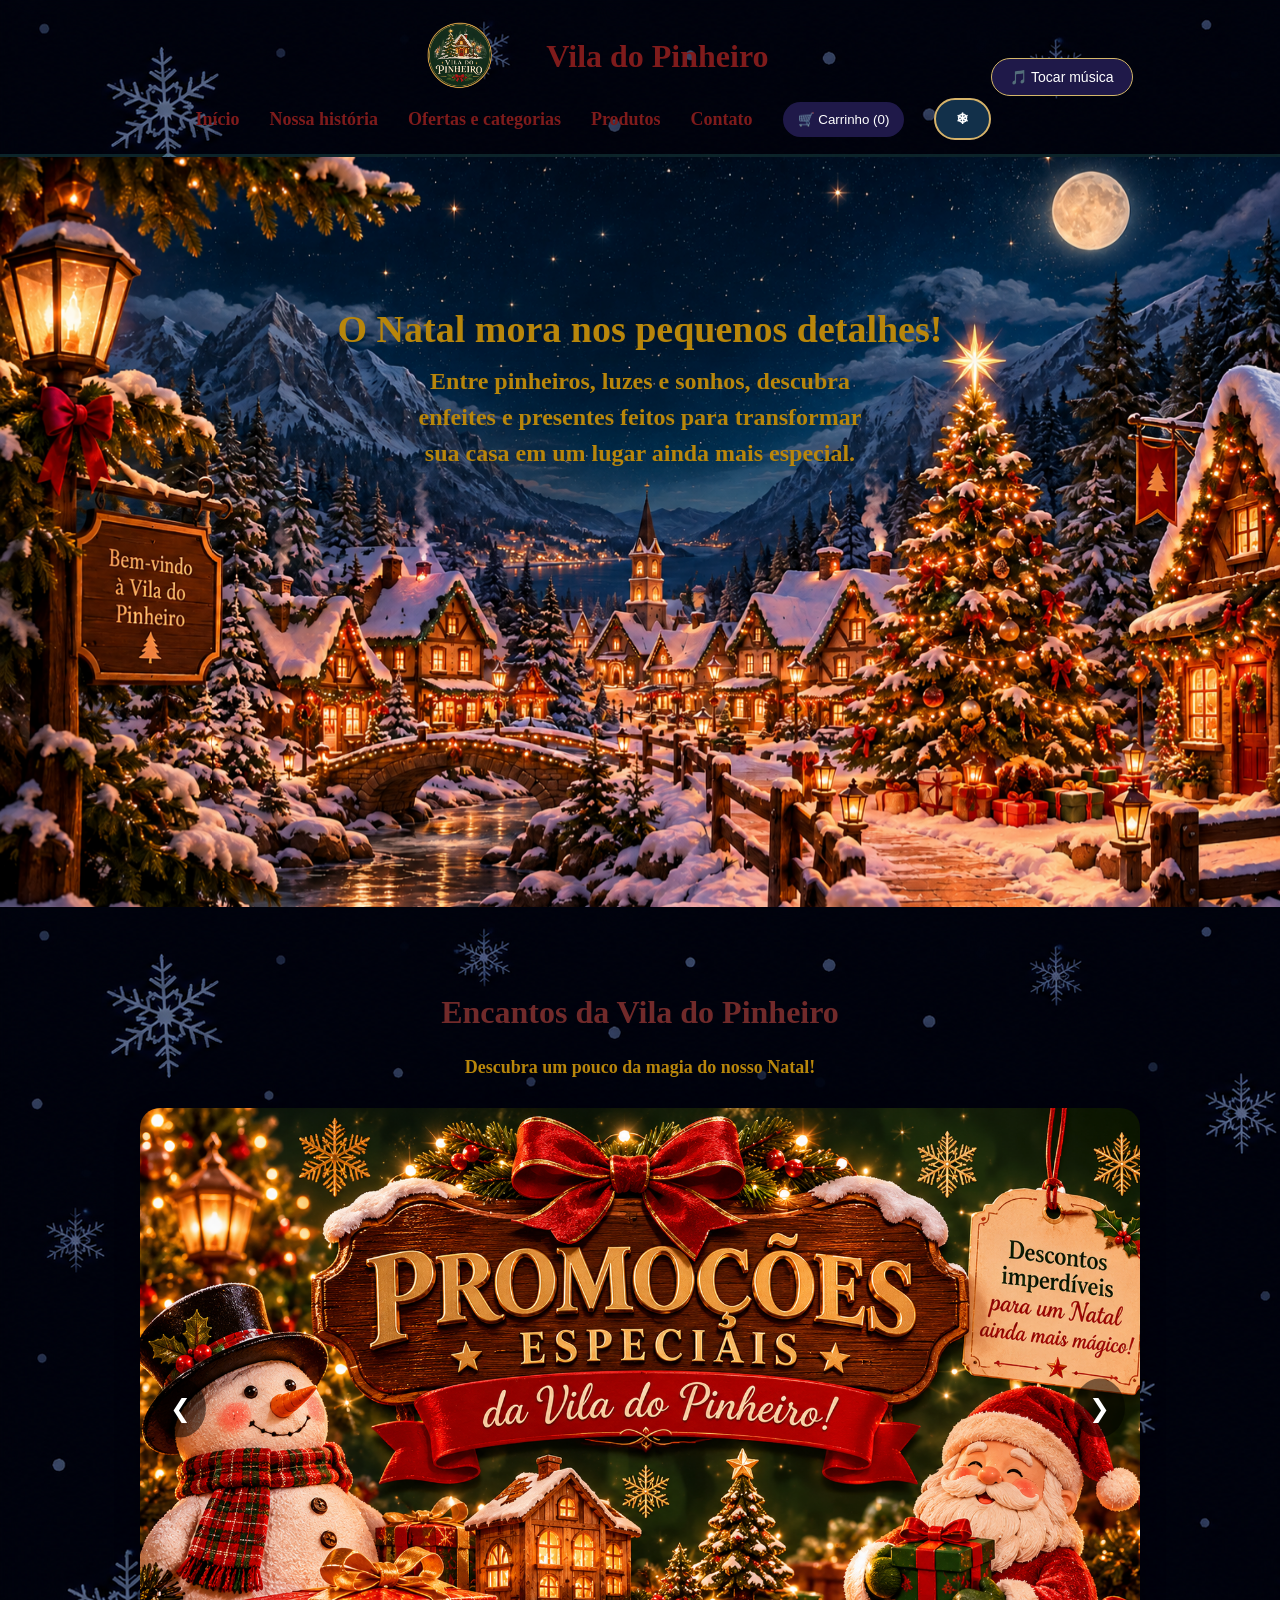
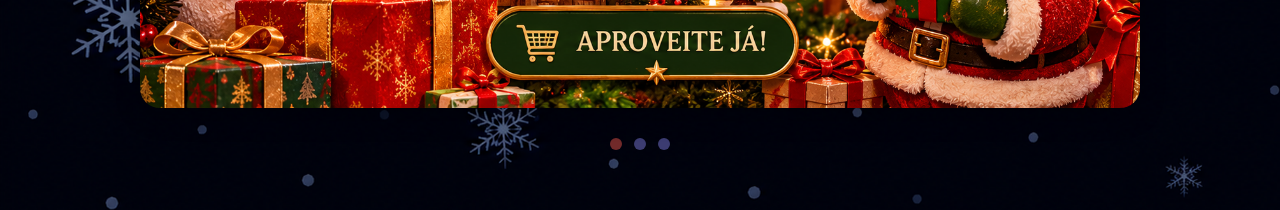
<file: index.html>
<!DOCTYPE html>
<html lang="en">
<head>
    <meta charset="UTF-8">
    <meta name="viewport" content="width=device-width, initial-scale=1.0">
    <title>Vila do Pinheiro</title>
    <link rel="icon" type="image/x-icon" href="imagens/logo.png">
    <link rel="stylesheet" href="style.css">
    <link rel="stylesheet" href="responsivo.css">
    
</head>
<body>

 <header class="navbar" id="navbar">
    <div class="navbar2">
      <a href="index.html" class="logo">
        <div class="imgnavbar" id="imgnavbar"><img src="imagens/logo.png" alt="logo"> </div>
        <div class="titnav" id="titnav"><h1>Vila do Pinheiro</h1></div>
      </a>

      <nav class="navlinks" id="navlinks">
        <a href="index.html">Início</a>
        <a href="historia.html">Nossa história</a>
        <a href="ofertas.html">Ofertas e categorias</a>
        <a href="produtos.html">Produtos</a> 
        <a href="contato.html">Contato</a>
<button id="abrirCarrinho" class="icone-carrinho">
    🛒 Carrinho (<span id="quantidadeCarrinho">0</span>)
</button>

<section id="meuCarrinho">
    <h2>Minha Sacola Encantada 🎄</h2>
    <div id="listaCarrinho">
        <p>Seu carrinho está vazio.</p>
    </div>
    <h3>Total: R$ <span id="totalCarrinho">0,00</span></h3>
    <button id="limparCarrinho">Limpar carrinho</button>
    <button id="fecharCarrinho">Continuar comprando</button>
</section>      
<button id="botaoNeve">❄</button>
      </nav>
    </div>
    <button id="botaoMusica" onclick="controlarMusica()">
    🎵 Tocar música
</button>

<audio id="musicaFundo" loop>
    <source src="sons/musica_central.mp3" type="audio/mpeg">
</audio>
  </header>
  <main>

    <div class="inicio" id="inicio">

        <div class="camadas-parallax">

        <img src="imagens/01_fundo_ceu_montanhas.png"
             class="camada fundo" alt="">

        <img src="imagens/02_meio_vila.png"
             class="camada meio" alt="">

        <img src="imagens/03_frente_placa_ponte.png"
             class="camada frente" alt="">

    </div>


        <div class="neve"></div>

      <div class="textinicio" id="textinicio">
        <h1>O Natal mora nos pequenos detalhes!</h1> 
      
      <h4>Entre pinheiros, luzes e sonhos, descubra <br> enfeites e presentes feitos para transformar <br> sua casa em um lugar ainda mais especial.</h4>
      </div>

    </div>

<section class="slideshow" id="slideshow">

    <h2>Encantos da Vila do Pinheiro</h2>
    <p>Descubra um pouco da magia do nosso Natal!</p>

    <div class="carrossel">

        <div class="slides">
            <a href="ofertas.html">
              <img src="imagens/Promoções Especiais de Natal na Vila do Pinheiro.png" alt="Ofertas">
            </a>
            
            <a href="contato.html">
              <img src="imagens/Convite de Natal da Vila do Pinheiro.png" alt="Faça seu pedido">
            </a>

            <a href="historia.html">
              <img src="imagens/conhecervila.png" alt="Vila de Natal">
            </a>
        </div>

        <button class="seta anterior" onclick="mudarSlide(-1)">❮</button>
        <button class="seta proximo" onclick="mudarSlide(1)">❯</button>

    </div>

    <div class="indicadores">
        <span onclick="irSlide(0)"></span>
        <span onclick="irSlide(1)"></span>
        <span onclick="irSlide(2)"></span>
    </div>

</section>

<script src="produtos.js"></script>
<script src="script.js"></script>
</body>
</html>
</file>
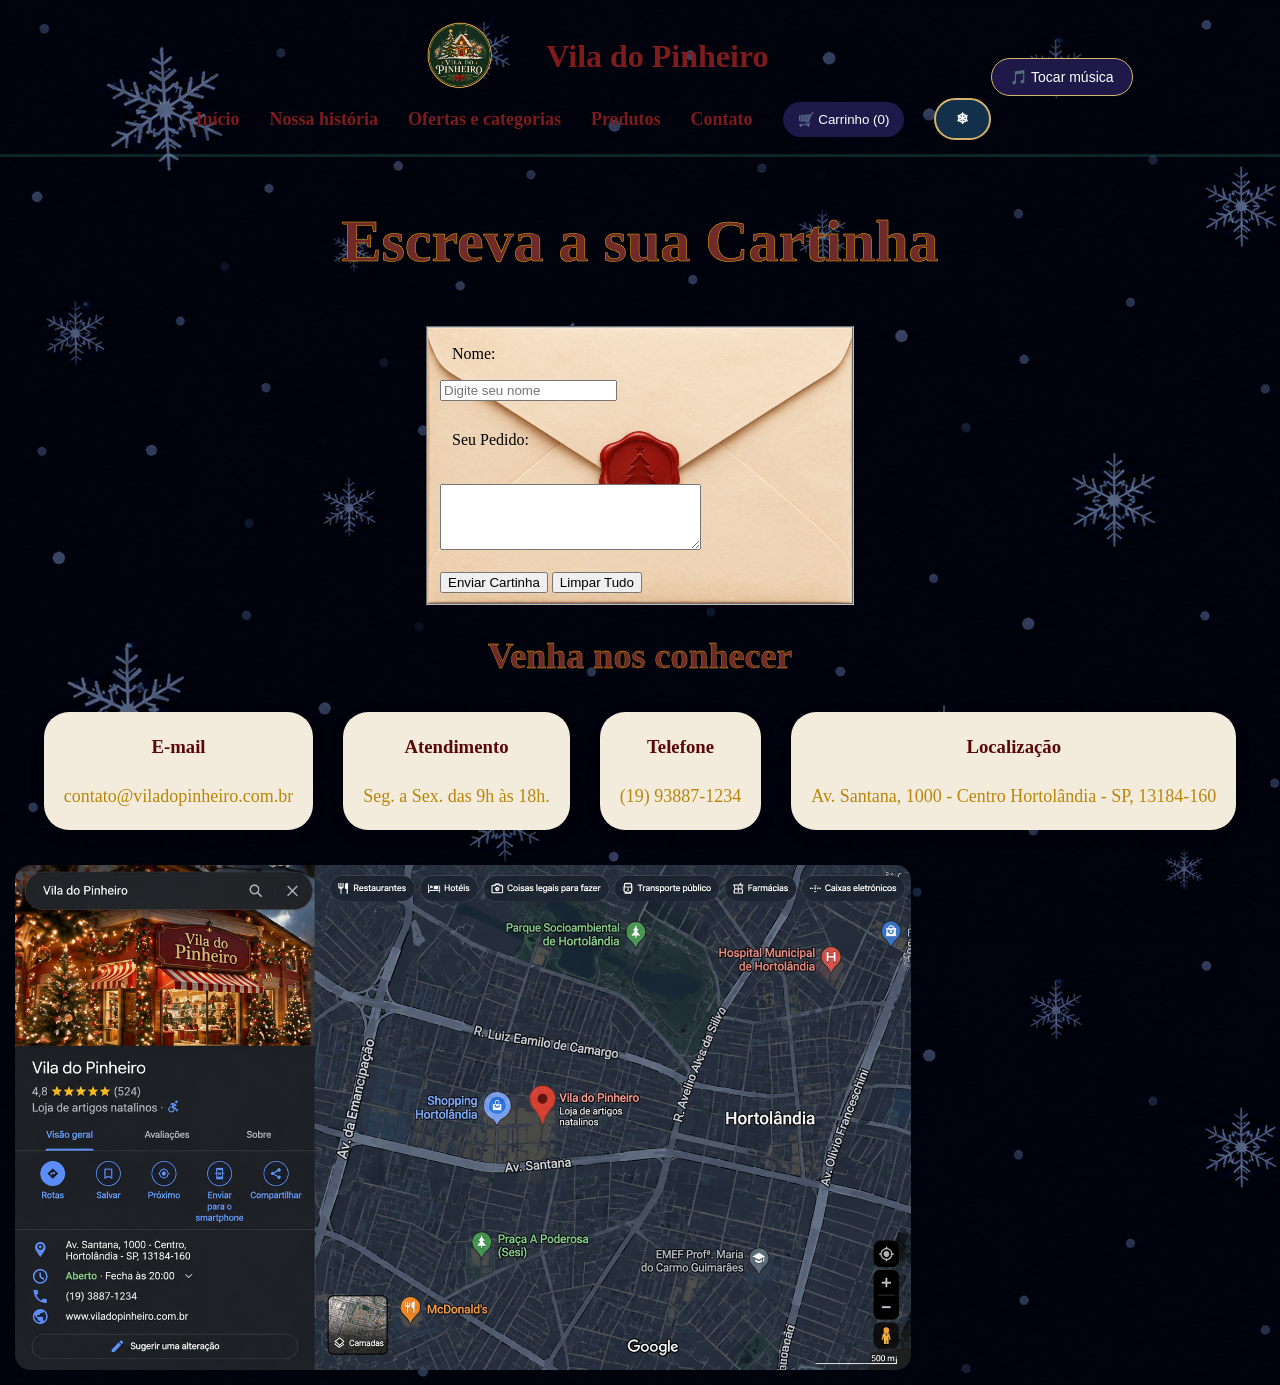
<file: contato.html>
<!DOCTYPE html>
<html lang="pt-br">
<head>
    <meta charset="UTF-8">
    <meta name="viewport" content="width=device-width, initial-scale=1.0">
    <title>Entre em contato conosco</title>
    <link rel="icon" type="image/x-icon" href="imagens/logo.png">
    <link rel="stylesheet" href="style.css">
    <link rel="stylesheet" href="responsivo.css">
</head>
<body>
    
    <header class="navbar" id="navbar">
    <div class="navbar2">
      <a href="index.html" class="logo">
        <div class="imgnavbar" id="imgnavbar"><img src="imagens/logo.png" alt="logo"> </div>
        <div class="titnav" id="titnav"><h1>Vila do Pinheiro</h1></div>
      </a>

      <nav class="navlinks" id="navlinks">
        <a href="index.html">Início</a>
        <a href="historia.html">Nossa história</a>
        <a href="ofertas.html">Ofertas e categorias</a>
        <a href="produtos.html">Produtos</a> 
        <a href="contato.html">Contato</a>
        <button id="abrirCarrinho" class="icone-carrinho">
    🛒 Carrinho (<span id="quantidadeCarrinho">0</span>)
</button>
<section id="meuCarrinho">

    <h2>Minha Sacola Encantada 🎄</h2>
    <div id="listaCarrinho">
        <p>Seu carrinho está vazio.</p>
    </div>
    <h3>Total: R$ <span id="totalCarrinho">0,00</span></h3>
    <button id="limparCarrinho">Limpar carrinho</button>
    <button id="fecharCarrinho">Continuar comprando</button>
</section>
        <button id="botaoNeve">❄</button>
      </nav>
    </div>
    <button id="botaoMusica" onclick="controlarMusica()">
    🎵 Tocar música
</button>

<audio id="musicaFundo" loop>
    <source src="sons/musica_central.mp3" type="audio/mpeg">
</audio>
</header>

<main>
    <section class="inicio-cont" id="inicio-cont">
        <div class="neve"></div>

        <h1>Escreva a sua Cartinha</h1>
        <fieldset>
             <form>
        <div>
            <label for="nome">Nome:</label>
            <input type="text" id="nome" name="nome" placeholder="Digite seu nome" required>
        </div><br>

        <div>
            <label for="mensagem">Seu Pedido:</label><br>
            <textarea id="mensagem" name="mensagem" rows="4" cols="30"></textarea>
        </div><br>

        <div>
            <button type="submit">Enviar Cartinha</button>
            <button type="reset">Limpar Tudo</button>
        </div>

    </form>
        </fieldset>
    </section>

    <section>

        <h2 class="contato-h2" id="contato-h2">Venha nos conhecer</h2>
        <div class="info" id="info">
            
            <article class="info-card">            
            <h3>E-mail</h3>
            <p class="info_p">contato@viladopinheiro.com.br</p>
            </article>

            <article class="info-card">            
            <h3>Atendimento</h3>
            <p class="info_p">Seg. a Sex. das 9h às 18h.</p>
            </article>

            <article class="info-card">            
            <h3>Telefone</h3>
            <p class="info_p">(19) 93887-1234</p> 
            </article>

            <article class="info-card">
            <h3>Localização</h3>
            <p class="info_p">Av. Santana, 1000 - Centro Hortolândia - SP, 13184-160</p>
            </article>
        </div>
            <img src="imagens/mapa.png" alt="maps" class="info-img" id="info-img">
        

    </section>
</main>   


<script src="produtos.js"></script>
<script src="script.js"></script>
</body>
</html>
</file>
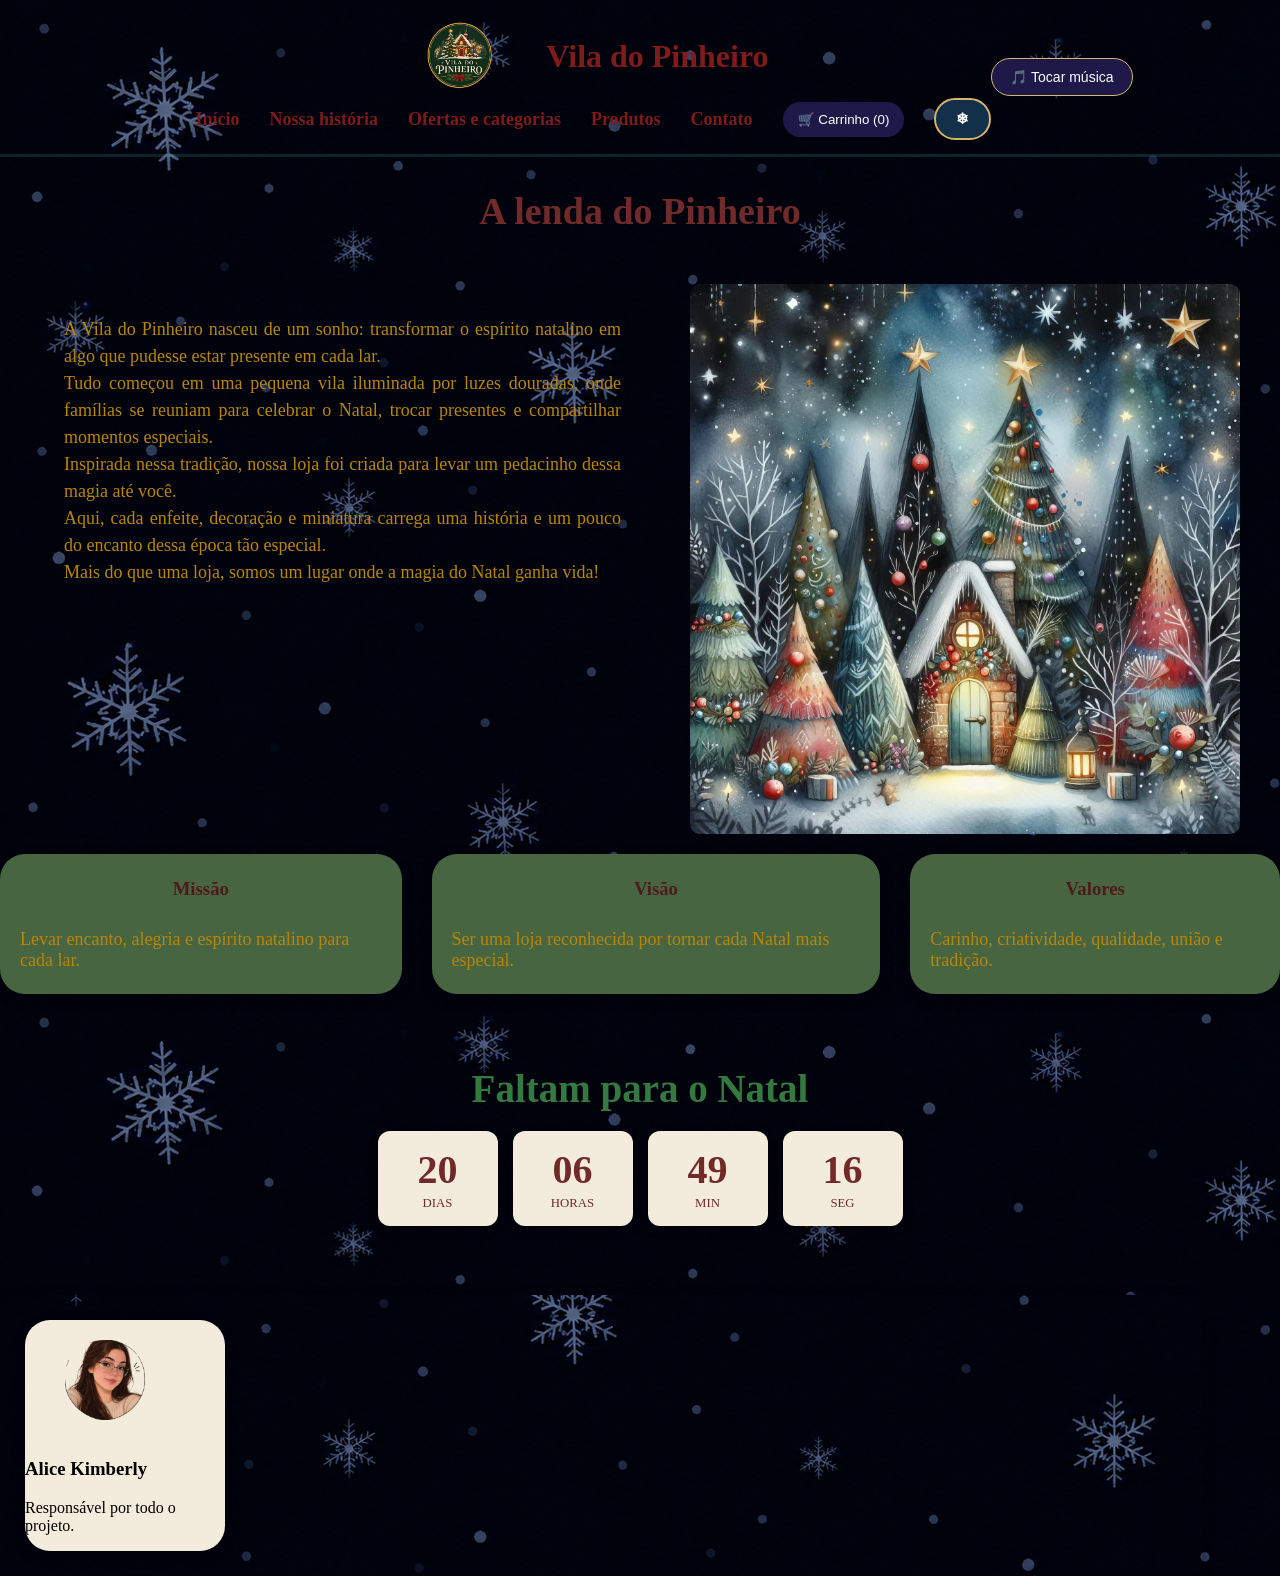
<file: historia.html>
<!DOCTYPE html>
<html lang="pt-br">
<head>
    <meta charset="UTF-8">
    <meta name="viewport" content="width=device-width, initial-scale=1.0">
    <title>Conheça a nossa história</title>
    <link rel="icon" type="image/x-icon" href="imagens/logo.png">
    <link rel="stylesheet" href="style.css">
    <link rel="stylesheet" href="responsivo.css">
</head>
<body>

    <header class="navbar" id="navbar">
        
        <div class="navbar2">
            <a href="index.html" class="logo">
            <div class="imgnavbar" id="imgnavbar"><img src="imagens/logo.png" alt="logo"> </div>
            <div class="titnav" id="titnav"><h1>Vila do Pinheiro</h1></div>
            </a>

            <nav class="navlinks" id="navlinks">
            <a href="index.html">Início</a>
            <a href="historia.html">Nossa história</a>
            <a href="ofertas.html">Ofertas e categorias</a>
            <a href="produtos.html">Produtos</a> 
            <a href="contato.html">Contato</a>
            <button id="abrirCarrinho" class="icone-carrinho">
    🛒 Carrinho (<span id="quantidadeCarrinho">0</span>)
</button>

<section id="meuCarrinho">
    <h2>Minha Sacola Encantada 🎄</h2>
    <div id="listaCarrinho">
        <p>Seu carrinho está vazio.</p>
    </div>
    <h3>Total: R$ <span id="totalCarrinho">0,00</span></h3>
    <button id="limparCarrinho">Limpar carrinho</button>
    <button id="fecharCarrinho">Continuar comprando</button>
</section>
            <button id="botaoNeve">❄</button>
            </nav>
        </div>
        <button id="botaoMusica" onclick="controlarMusica()">
    🎵 Tocar música
</button>

<audio id="musicaFundo" loop>
    <source src="sons/musica_central.mp3" type="audio/mpeg">
</audio>
    </header>

        <section class="inicio_h" id="inicio_h">
            <div class="neve"></div>
            <h1>A lenda do Pinheiro</h1>
            <div class="textini_h">
                <p>A Vila do Pinheiro nasceu de um sonho: transformar o espírito natalino em algo que pudesse estar presente em cada lar. <br> 
                Tudo começou em uma pequena vila iluminada por luzes douradas, onde famílias se reuniam para celebrar o Natal, trocar presentes e compartilhar momentos especiais. <br>
                Inspirada nessa tradição, nossa loja foi criada para levar um pedacinho dessa magia até você. <br>
                Aqui, cada enfeite, decoração e miniatura carrega uma história e um pouco do encanto dessa época tão especial. <br>
                Mais do que uma loja, somos um lugar onde a magia do Natal ganha vida! </p>
                
            <img src="imagens/inicio.jpeg" alt="vila">
            </div>
            </section>
            <div class="missao" id="missao">
            <article class="missao-card">            
            <h3>Missão</h3>
            <p class="missao_p">Levar encanto, alegria e espírito natalino para cada lar.</p>
            </article>

            <article class="missao-card">            
            <h3>Visão</h3>
            <p class="missao_p">Ser uma loja reconhecida por tornar cada Natal mais especial.</p>
            </article>

            <article class="missao-card">            
            <h3>Valores</h3>
            <p class="missao_p">Carinho, criatividade, qualidade, união e tradição.</p>
            </article>
            </div>
        
    
        <section class="contagem" id="contagem">
    <h2>Faltam para o Natal</h2>
    <div class="contagem-caixas" id="contagemCaixas">
        <div class="caixa"><span id="dias">0</span><small>dias</small></div>
        <div class="caixa"><span id="horas">0</span><small>horas</small></div>
        <div class="caixa"><span id="minutos">0</span><small>min</small></div>
        <div class="caixa"><span id="segundos">0</span><small>seg</small></div>
    </div>
    <p id="msgNatal"></p>
</section>

<footer>
    <div class="aluno" id="aluno">
        <article class="aluno-card">  
            <img src="imagens/eu.png" alt="" class="cardimg">          
            <h3>Alice Kimberly</h3>
            <p>Responsável por todo o projeto.</p>
        </article>
    </div>
</footer>

<script src="produtos.js"></script>
<script src="script.js"></script>
</body>
</html>
</file>
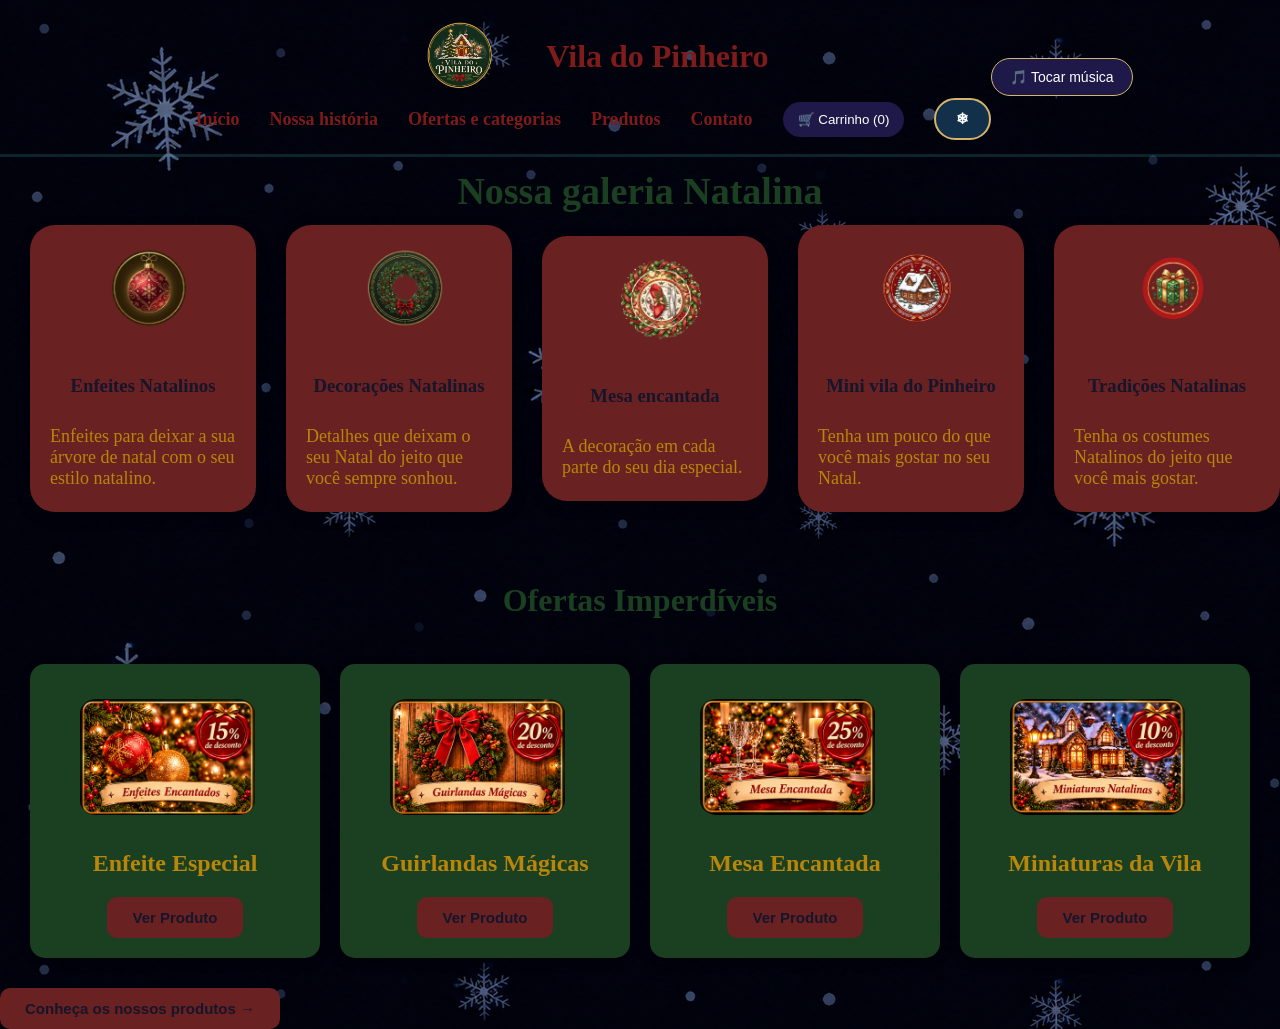
<file: ofertas.html>
<!DOCTYPE html>
<html lang="pt-br">
<head>
    <meta charset="UTF-8">
    <meta name="viewport" content="width=device-width, initial-scale=1.0">
    <title>Descubra as ofertas mágicas</title>
    <link rel="icon" type="image/x-icon" href="imagens/logo.png">
    <link rel="stylesheet" href="style.css">
    <link rel="stylesheet" href="responsivo.css">
</head>
<body>

<header class="navbar" id="navbar">
    <div class="navbar2">
      <a href="index.html" class="logo">
        <div class="imgnavbar" id="imgnavbar"><img src="imagens/logo.png" alt="logo"> </div>
        <div class="titnav" id="titnav"><h1>Vila do Pinheiro</h1></div>
      </a>

      <nav class="navlinks" id="navlinks">
        <a href="index.html">Início</a>
        <a href="historia.html">Nossa história</a>
        <a href="ofertas.html">Ofertas e categorias</a>
        <a href="produtos.html">Produtos</a> 
        <a href="contato.html">Contato</a>
       <button id="abrirCarrinho" class="icone-carrinho">
    🛒 Carrinho (<span id="quantidadeCarrinho">0</span>)
</button>

<section id="meuCarrinho">
    <h2>Minha Sacola Encantada 🎄</h2>
    <div id="listaCarrinho">
        <p>Seu carrinho está vazio.</p>
    </div>
    <h3>Total: R$ <span id="totalCarrinho">0,00</span></h3>
    <button id="limparCarrinho">Limpar carrinho</button>
    <button id="fecharCarrinho">Continuar comprando</button>
</section>
        <button id="botaoNeve">❄</button>
      </nav>
    </div>
    <button id="botaoMusica" onclick="controlarMusica()">
    🎵 Tocar música
</button>

<audio id="musicaFundo" loop>
    <source src="sons/musica_central.mp3" type="audio/mpeg">
</audio>
</header>

<main>
    <section class="inicio_o" id="inicio_o">
      <div class="neve"></div>

        <h1>Nossa galeria Natalina</h1>

      <div class="categ" id="categ">
          <a href="produtos.html" >
          <article class="categ-card">            
          <img src="imagens/enfeites-removebg-preview.png" alt="" class="categ-img">
          <div>            
          <h3>Enfeites Natalinos</h3>
          <p>Enfeites para deixar a sua árvore de natal com o seu estilo natalino.</p>
          </div> </a>
          </article>

          <a href="produtos.html">
          <article class="categ-card">            
          <img src="imagens/decoracoes-removebg-preview.png" alt="" class="categ-img">
          <div>
            <h3>Decorações Natalinas</h3>
            <p>Detalhes que deixam o seu Natal do jeito que você sempre sonhou.</p>
          </div>
          </article></a>

          <a href="produtos.html">
          <article class="categ-card">
          <img src="imagens/mesa_encantada-removebg-preview.png" alt="" class="categ-img">
          <div>
            <h3>Mesa encantada</h3>
            <p>A decoração em cada parte do seu dia especial.</p>
          </div>
          </article></a>

          <a href="produtos.html">
          <article class="categ-card">
          <img src="imagens/mini_vila-removebg-preview.png" alt="" class="categ-img">
          <div>
            <h3>Mini vila do Pinheiro</h3>
            <p>Tenha um pouco do que você mais gostar no seu Natal.</p>
          </div>
          </article></a>

          <a href="produtos.html">
          <article class="categ-card">
          <img src="imagens/tradicoes-removebg-preview.png" alt="" class="categ-img">
          <div>
            <h3>Tradições Natalinas</h3>
            <p>Tenha os costumes Natalinos do jeito que você mais gostar.</p>
          </div>
        </article></a>
    </section>

    <h1 class="h1of" id="h1of">Ofertas Imperdíveis</h1>
    <section class="ofertas" id="ofertas">

    <div class="card-ofertas">
    <img src="imagens/enfeites_encantados_sem_botao.png" alt="Enfeite de Natal">
    <h2>Enfeite Especial</h2>
    <a href="produtos.html#enfeites"><button>Ver Produto</button></a>
      </div>

      <div class="card-ofertas">
    <img src="imagens/guirlandas_magicas_sem_botao.png" alt="Guirlanda de Natal">
    <h2>Guirlandas Mágicas</h2>
    <a href="produtos.html#decoracao"><button>Ver Produto</button></a>
      </div>

      <div class="card-ofertas">
    <img src="imagens/mesa_encantada_sem_botao.png" alt="Mesa de Natal">
    <h2>Mesa Encantada</h2>
    <a href="produtos.html#mesa"><button>Ver Produto</button></a>
      </div>

      <div class="card-ofertas">
    <img src="imagens/miniaturas_natalinas_sem_botao.png" alt="Miniatura de Natal">
    <h2>Miniaturas da Vila</h2>
    <a href="produtos.html#miniaturas"><button>Ver Produto</button></a>
      </div>

    </section>

    <footer class="botconhecer" id="botconhecer"> 
      <a href="produtos.html">
        <button>Conheça os nossos produtos →</button>
      </a>
    </footer>
</main>
    
<script src="produtos.js"></script>
<script src="script.js"></script>
</body>
</html>
</file>
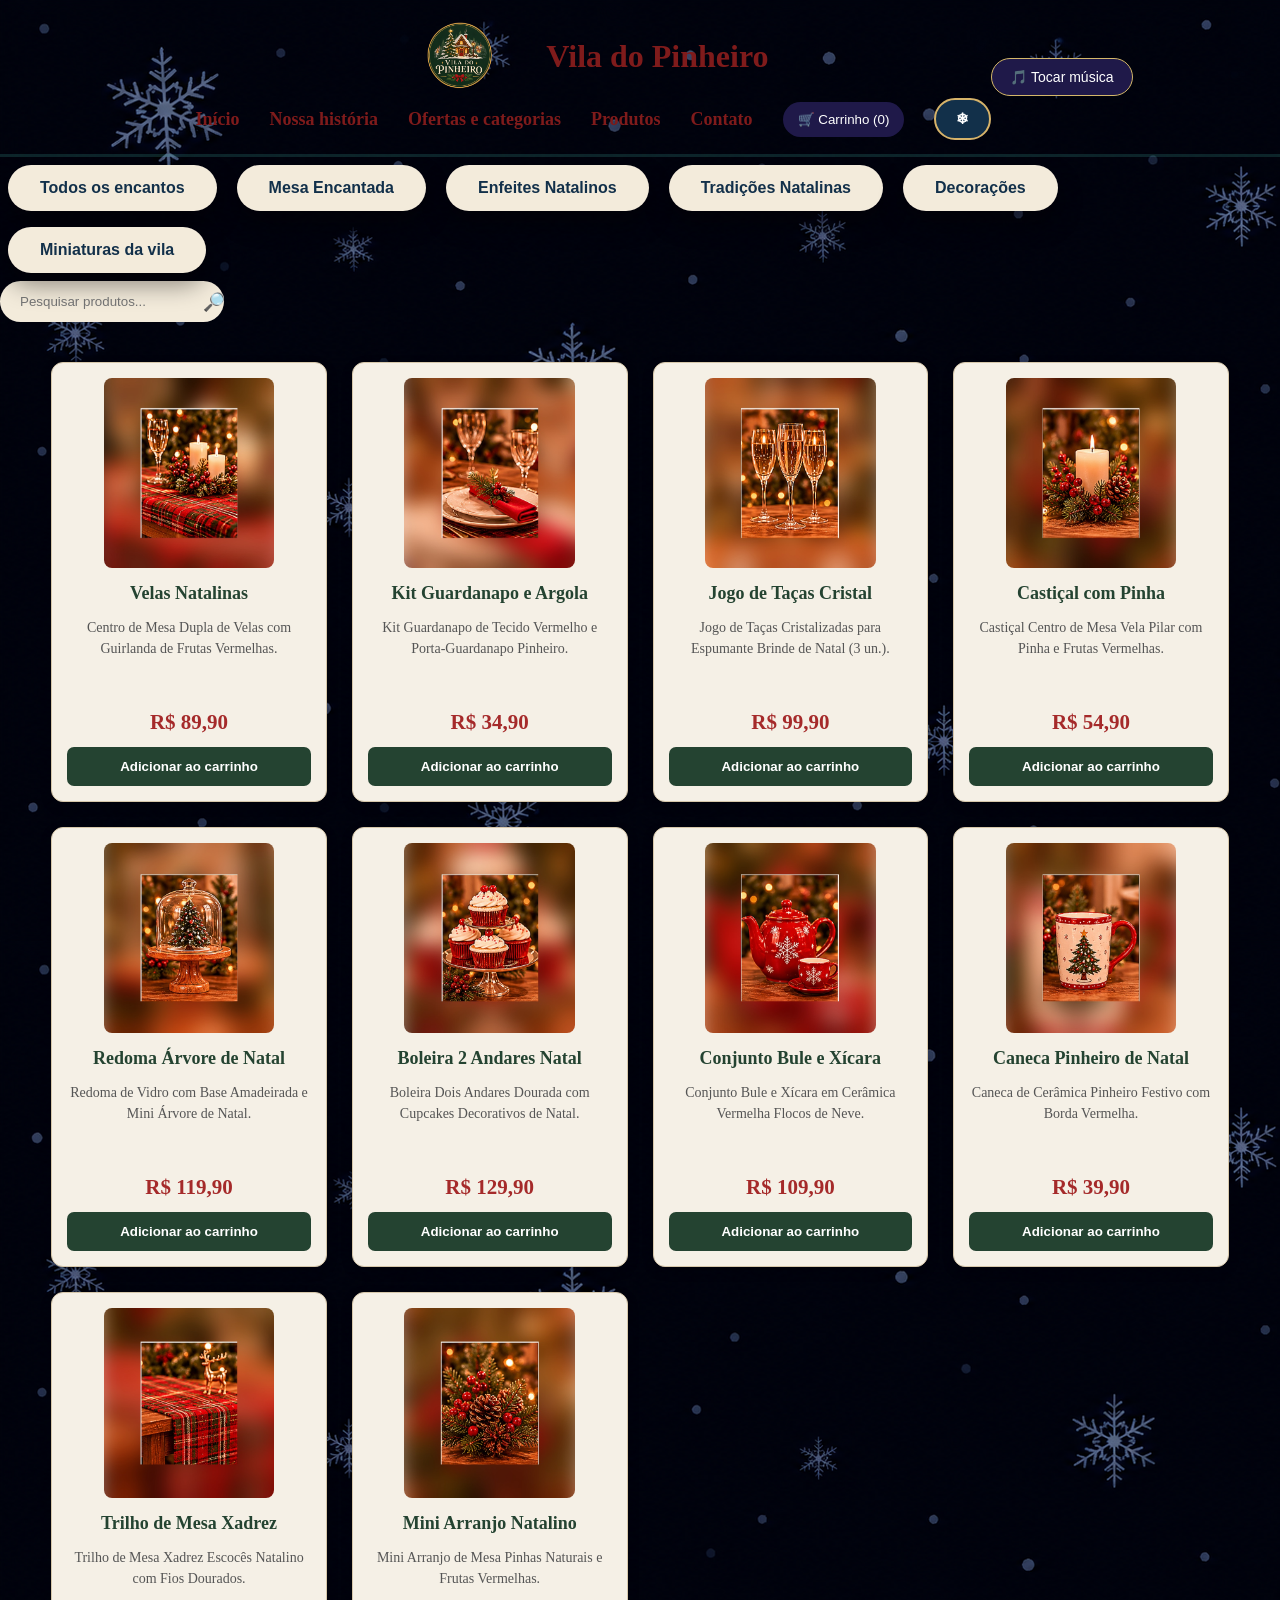
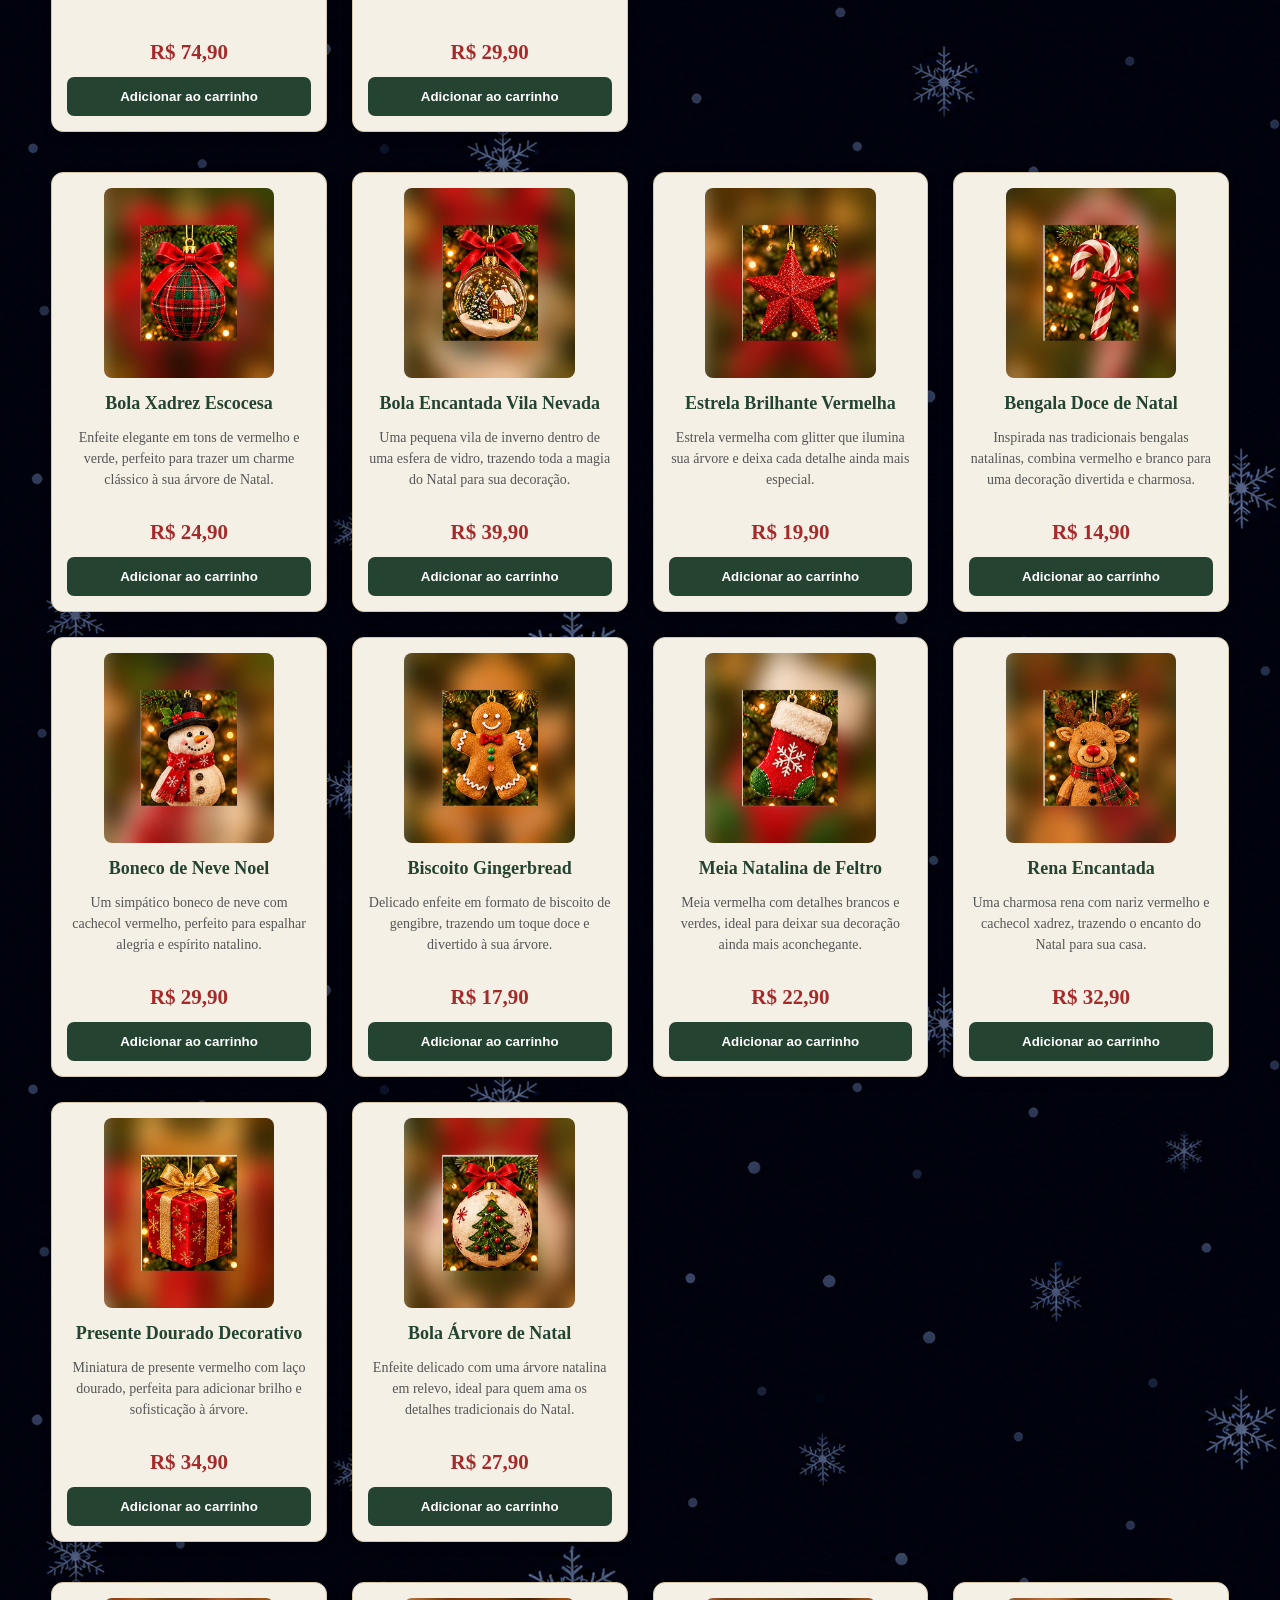
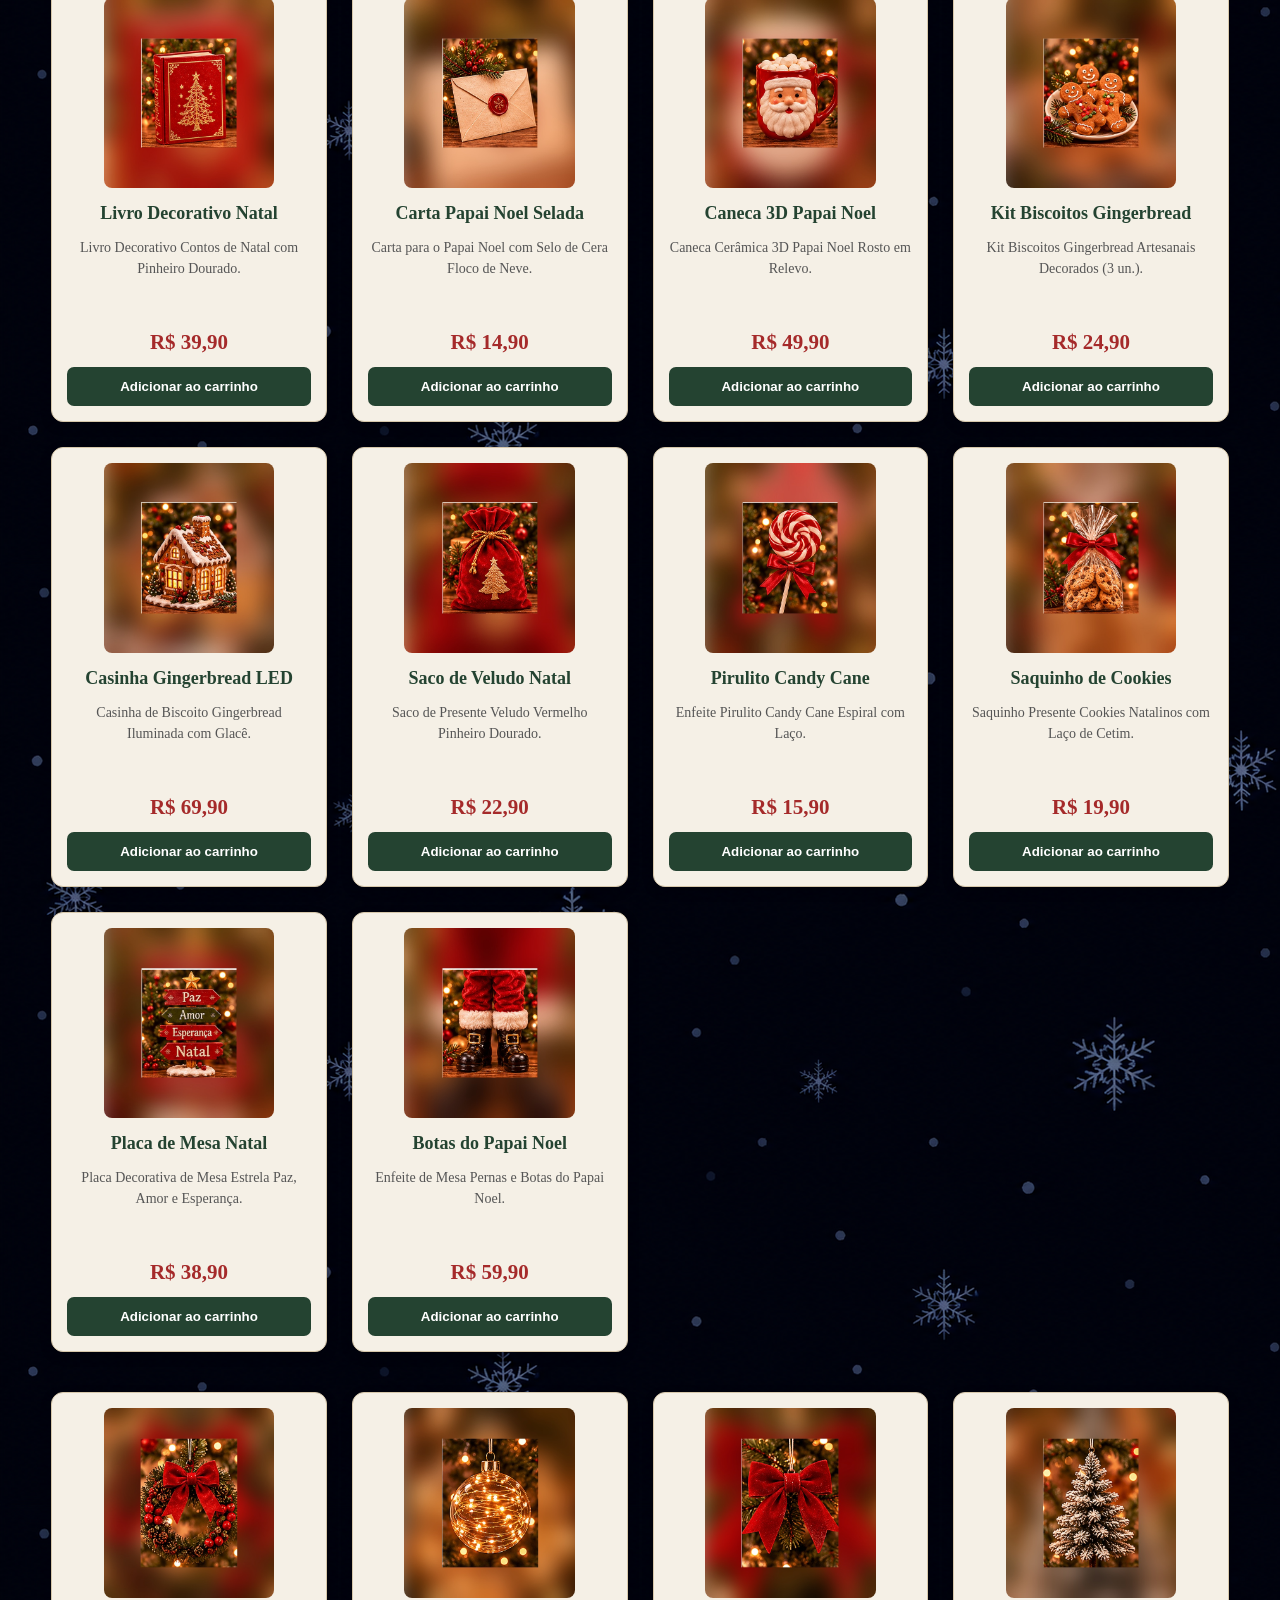
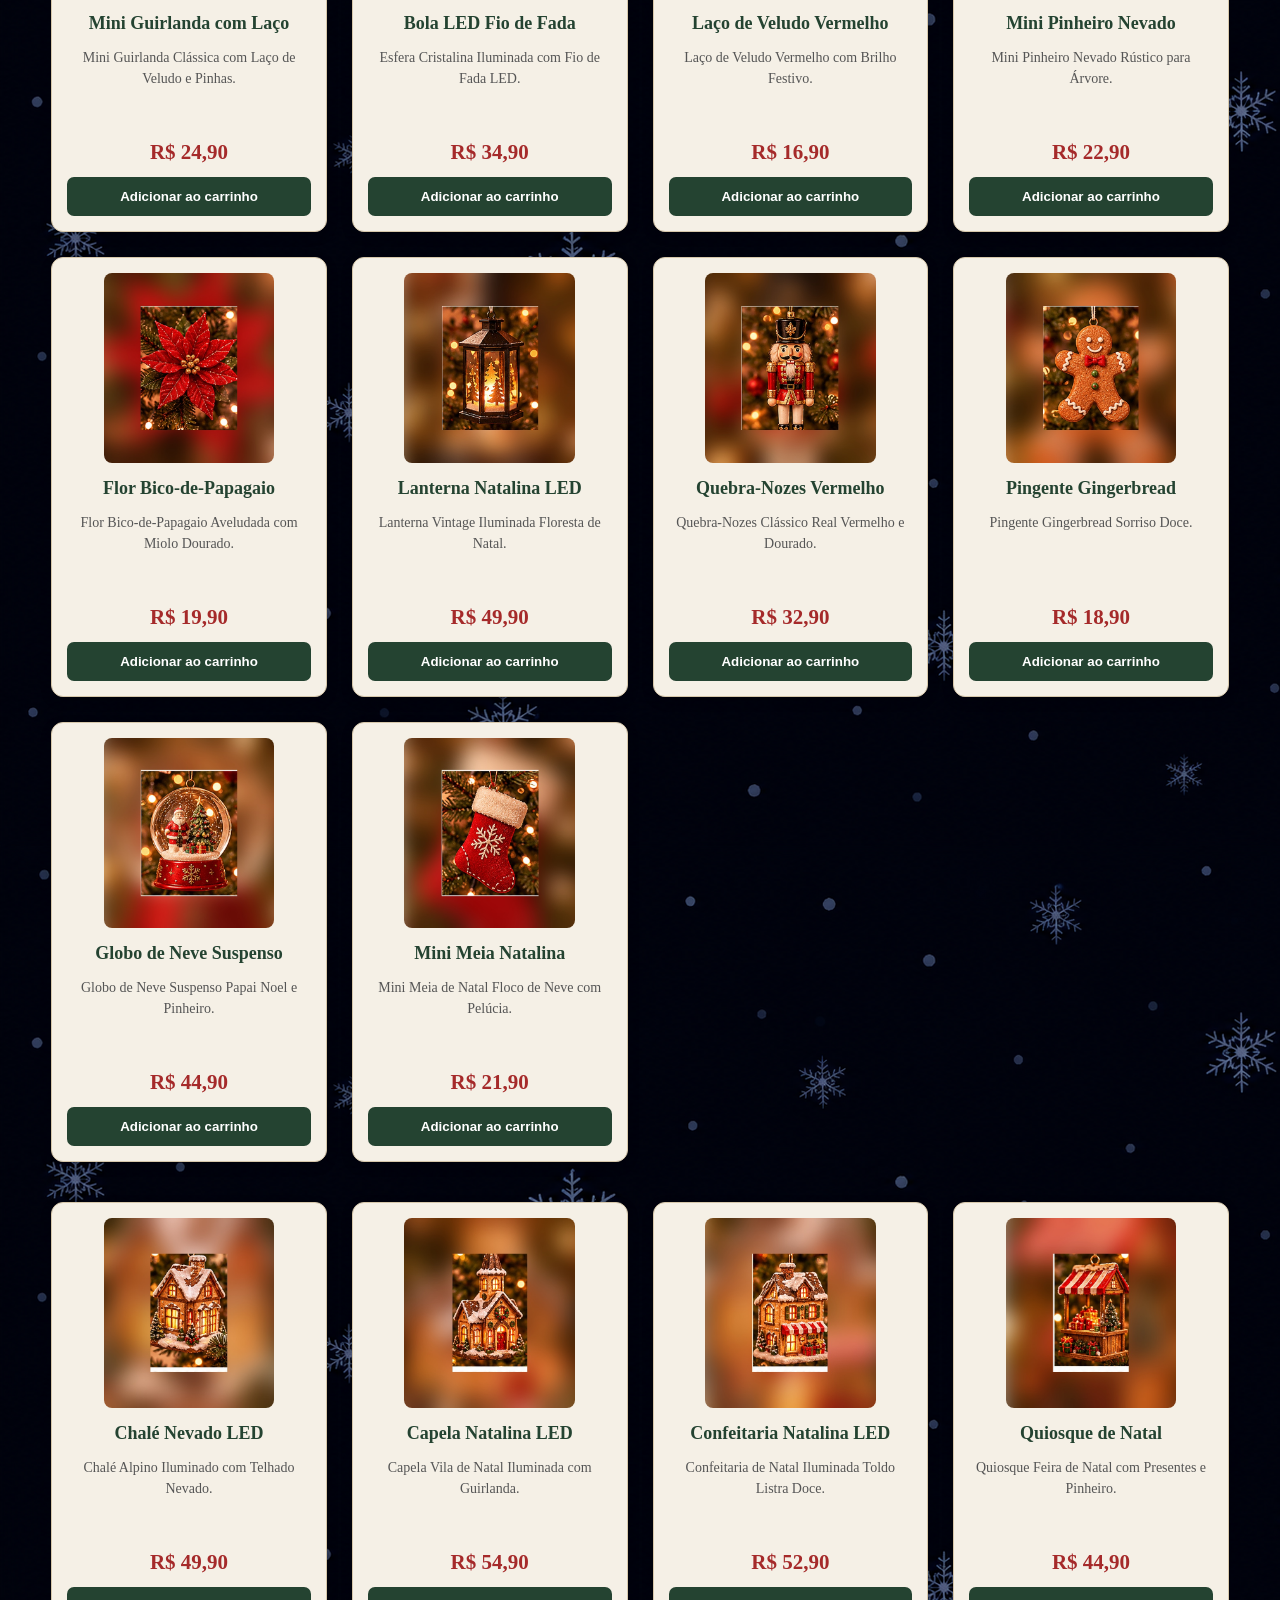
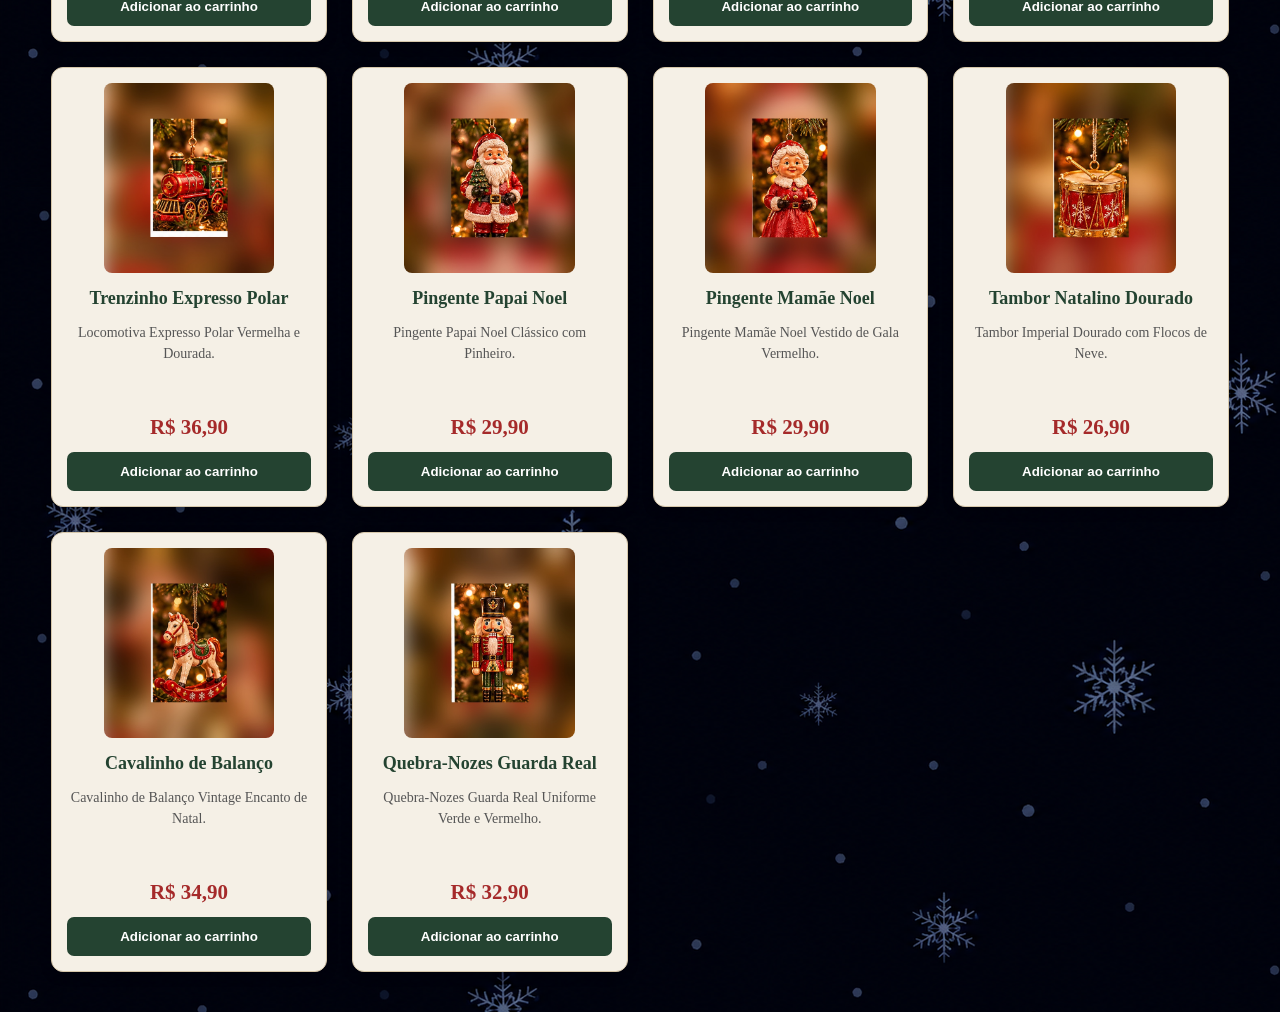
<file: produtos.html>
<!DOCTYPE html>
<html lang="pt-br">
<head>
    <meta charset="UTF-8">
    <meta name="viewport" content="width=device-width, initial-scale=1.0">
    <title>Conheça os nossos produtos</title>
    <link rel="icon" type="image/x-icon" href="imagens/logo.png">
    <link rel="stylesheet" href="style.css">
    <link rel="stylesheet" href="responsivo.css">
</head>
<body>
    
<header class="navbar" id="navbar">
    <div class="navbar2">
      <a href="index.html" class="logo">
        <div class="imgnavbar" id="imgnavbar"><img src="imagens/logo.png" alt="logo"> </div>
        <div class="titnav" id="titnav"><h1>Vila do Pinheiro</h1></div>
      </a>

      <nav class="navlinks" id="navlinks">
        <a href="index.html">Início</a>
        <a href="historia.html">Nossa história</a>
        <a href="ofertas.html">Ofertas e categorias</a>
        <a href="produtos.html">Produtos</a> 
        <a href="contato.html">Contato</a>
        <button id="abrirCarrinho" class="icone-carrinho">
    🛒 Carrinho (<span id="quantidadeCarrinho">0</span>)
</button>

<section id="meuCarrinho">
    <h2>Minha Sacola Encantada 🎄</h2>
    <div id="listaCarrinho">
        <p>Seu carrinho está vazio.</p>
    </div>
    <h3>Total: R$ <span id="totalCarrinho">0,00</span></h3>
    <button id="limparCarrinho">Limpar carrinho</button>
    <button id="fecharCarrinho">Continuar comprando</button>
</section>
        <button id="botaoNeve">❄</button>
      </nav>
    </div>

<button id="botaoMusica" onclick="controlarMusica()">
    🎵 Tocar música
</button>

<audio id="musicaFundo" loop>
    <source src="sons/musica_central.mp3" type="audio/mpeg">
</audio>
</header>

<main>
    <section class="inicio-p" id="inicio-p">
        <div class="neve"></div>
         <div class="tipos" id="tipos">
            <a href="#todos"><button>Todos os encantos</button></a>
            <a href="#mesa"><button>Mesa Encantada</button></a>
            <a href="#enfeite"><button>Enfeites Natalinos</button></a>
            <a href="#tradicao"><button>Tradições Natalinas</button></a>
            <a href="#decoracao"><button>Decorações</button></a>
            <a href="#miniaturas"><button>Miniaturas da vila</button></a>
            </div>
         <div class="pesquisa">
    <input
        type="text"
        id="campoPesquisa"
        placeholder="Pesquisar produtos..."
        oninput="pesquisarProdutos()"
    >
    <button onclick="pesquisarProdutos()">🔎</button>   
    </section>

    <section class="mesa" id="mesa">
      <div class="produto">
            <article class="produto-card"  data-preco="89.90">
            <img src="imagens/06_mesa_encantada/01_mesa_com_velas.jpg" alt="velas">            
            <h3 class="produto-conteudo">Velas Natalinas</h3>
            <p>Centro de Mesa Dupla de Velas com Guirlanda de Frutas Vermelhas.</p>
            <h4 class="preco">R$ 89,90</h4>
            <button class="adicionar-carrinho">Adicionar ao carrinho</button>
            </article>
        </div>    

      <div class="produto">
            <article class="produto-card"  data-preco="34.90">
            <img src="imagens/06_mesa_encantada/02_prato_com_guardanapo.jpg" alt="guardanapo">            
            <h3 class="produto-conteudo">Kit Guardanapo e Argola</h3>
            <p>Kit Guardanapo de Tecido Vermelho e Porta-Guardanapo Pinheiro.</p>
            <h4 class="preco">R$ 34,90</h4>
            <button class="adicionar-carrinho">Adicionar ao carrinho</button>
            </article>
        </div>    
            
       <div class="produto">
            <article class="produto-card"  data-preco="99.90">
            <img src="imagens/06_mesa_encantada/03_tacas.jpg" alt="tacas">            
            <h3 class="produto-conteudo">Jogo de Taças Cristal</h3>
            <p>Jogo de Taças Cristalizadas para Espumante Brinde de Natal (3 un.).</p>
            <h4 class="preco">R$ 99,90</h4>
            <button class="adicionar-carrinho">Adicionar ao carrinho</button>
            </article>
        </div>    
           
        <div class="produto">
            <article class="produto-card"  data-preco="54.90">
            <img src="imagens/06_mesa_encantada/04_vela_com_arranjo.jpg" alt="vela">            
            <h3 class="produto-conteudo">Castiçal com Pinha</h3>
            <p>Castiçal Centro de Mesa Vela Pilar com Pinha e Frutas Vermelhas.</p>
            <h4 class="preco">R$ 54,90</h4>
            <button class="adicionar-carrinho">Adicionar ao carrinho</button>
            </article>
        </div>    
            
        <div class="produto">
            <article class="produto-card"  data-preco="119.90">
            <img src="imagens/06_mesa_encantada/05_arvore_sob_campanula.jpg" alt="arvore">            
            <h3 class="produto-conteudo">Redoma Árvore de Natal</h3>
            <p>Redoma de Vidro com Base Amadeirada e Mini Árvore de Natal.</p>
            <h4 class="preco">R$ 119,90</h4>
            <button class="adicionar-carrinho">Adicionar ao carrinho</button>
            </article>
        </div>    
            
        <div class="produto">
            <article class="produto-card"  data-preco="129.90">
            <img src="imagens/06_mesa_encantada/06_cupcakes.jpg" alt="boleira">            
            <h3 class="produto-conteudo">Boleira 2 Andares Natal</h3>
            <p>Boleira Dois Andares Dourada com Cupcakes Decorativos de Natal.</p>
            <h4 class="preco">R$ 129,90</h4>
            <button class="adicionar-carrinho">Adicionar ao carrinho</button>
            </article>
        </div>    
            
        <div class="produto">
            <article class="produto-card"  data-preco="109.90">
            <img src="imagens/06_mesa_encantada/07_bule_e_xicara.jpg" alt="bule">            
            <h3 class="produto-conteudo">Conjunto Bule e Xícara</h3>
            <p>Conjunto Bule e Xícara em Cerâmica Vermelha Flocos de Neve.</p>
            <h4 class="preco">R$ 109,90</h4>
            <button class="adicionar-carrinho">Adicionar ao carrinho</button>
            </article>
        </div>    
            
        <div class="produto">
            <article class="produto-card"  data-preco="39.90">
            <img src="imagens/06_mesa_encantada/08_caneca_arvore_de_natal.jpg" alt="caneca">            
            <h3 class="produto-conteudo">Caneca Pinheiro de Natal</h3>
            <p>Caneca de Cerâmica Pinheiro Festivo com Borda Vermelha.</p>
            <h4 class="preco">R$ 39,90</h4>
            <button class="adicionar-carrinho">Adicionar ao carrinho</button>
            </article>
        </div>    
            
        <div class="produto">
            <article class="produto-card"  data-preco="74.90">
            <img src="imagens/06_mesa_encantada/09_trilho_de_mesa_com_rena.jpg" alt="trilho">            
            <h3 class="produto-conteudo">Trilho de Mesa Xadrez</h3>
            <p>Trilho de Mesa Xadrez Escocês Natalino com Fios Dourados.</p>
            <h4 class="preco">R$ 74,90</h4>
            <button class="adicionar-carrinho">Adicionar ao carrinho</button>
            </article>
        </div>    
            
        <div class="produto">
            <article class="produto-card"  data-preco="29.90">
            <img src="imagens/06_mesa_encantada/10_arranjo_verde_com_bagas.jpg" alt="arranjo">            
            <h3 class="produto-conteudo">Mini Arranjo Natalino</h3>
            <p>Mini Arranjo de Mesa Pinhas Naturais e Frutas Vermelhas.</p>
            <h4 class="preco">R$ 29,90</h4>
            <button class="adicionar-carrinho">Adicionar ao carrinho</button>
            </article>
         </div>       
  </section>

  <section class="enfeite">
      <div class="produto" id="produto">
            <article class="produto-card"  data-preco="24.90">
            <img src="imagens/02_enfeites_natalinos/01_bola_xadrez.jpg" alt="bola_xadrez">            
            <h3 class="produto-conteudo">Bola Xadrez Escocesa</h3>
            <p>Enfeite elegante em tons de vermelho e verde, perfeito para trazer um charme clássico à sua árvore de Natal.</p>
            <h4 class="preco">R$ 24,90</h4>
            <button class="adicionar-carrinho">Adicionar ao carrinho</button>
            </article>
        </div>    

      <div class="produto">
            <article class="produto-card"  data-preco="39.90">
            <img src="imagens/02_enfeites_natalinos/02_bola_com_casinha.jpg" alt="bola_casinha">            
            <h3 class="produto-conteudo">Bola Encantada Vila Nevada</h3>
            <p>Uma pequena vila de inverno dentro de uma esfera de vidro, trazendo toda a magia do Natal para sua decoração.</p>
            <h4 class="preco">R$ 39,90</h4>
            <button class="adicionar-carrinho">Adicionar ao carrinho</button>
            </article>
        </div>    
            
       <div class="produto">
            <article class="produto-card"  data-preco="19.90">
            <img src="imagens/02_enfeites_natalinos/03_estrela_vermelha.jpg" alt="estrela_vermelha">            
            <h3 class="produto-conteudo">Estrela Brilhante Vermelha</h3>
            <p>Estrela vermelha com glitter que ilumina sua árvore e deixa cada detalhe ainda mais especial.</p>
            <h4 class="preco">R$ 19,90</h4>
            <button class="adicionar-carrinho">Adicionar ao carrinho</button>
            </article>
        </div>    
           
        <div class="produto">
            <article class="produto-card"  data-preco="14.90">
            <img src="imagens/02_enfeites_natalinos/04_bengala_doce.jpg" alt="bengala_doce">            
            <h3 class="produto-conteudo">Bengala Doce de Natal</h3>
            <p>Inspirada nas tradicionais bengalas natalinas, combina vermelho e branco para uma decoração divertida e charmosa.</p>
            <h4 class="preco">R$ 14,90</h4>
            <button class="adicionar-carrinho">Adicionar ao carrinho</button>
            </article>
        </div>    
            
        <div class="produto">
            <article class="produto-card"  data-preco="29.90">
            <img src="imagens/02_enfeites_natalinos/05_boneco_de_neve.jpg" alt="boneco_neve">            
            <h3 class="produto-conteudo">Boneco de Neve Noel</h3>
            <p>Um simpático boneco de neve com cachecol vermelho, perfeito para espalhar alegria e espírito natalino.</p>
            <h4 class="preco">R$ 29,90</h4>
            <button class="adicionar-carrinho">Adicionar ao carrinho</button>
            </article>
        </div>    
            
        <div class="produto">
            <article class="produto-card"  data-preco="17.90">
            <img src="imagens/02_enfeites_natalinos/06_biscoito_de_gengibre.jpg" alt="biscoito_gengibre">            
            <h3 class="produto-conteudo">Biscoito Gingerbread</h3>
            <p>Delicado enfeite em formato de biscoito de gengibre, trazendo um toque doce e divertido à sua árvore.</p>
            <h4 class="preco">R$ 17,90</h4>
            <button class="adicionar-carrinho">Adicionar ao carrinho</button>
            </article>
        </div>    
            
        <div class="produto">
            <article class="produto-card"  data-preco="22.90">
            <img src="imagens/02_enfeites_natalinos/07_meia_de_natal.jpg" alt="meia_natal">            
            <h3 class="produto-conteudo">Meia Natalina de Feltro</h3>
            <p>Meia vermelha com detalhes brancos e verdes, ideal para deixar sua decoração ainda mais aconchegante.</p>
            <h4 class="preco">R$ 22,90</h4>
            <button class="adicionar-carrinho">Adicionar ao carrinho</button>
            </article>
        </div>    
            
        <div class="produto">
            <article class="produto-card"  data-preco="32.90">
            <img src="imagens/02_enfeites_natalinos/08_rena.jpg" alt="rena">            
            <h3 class="produto-conteudo">Rena Encantada</h3>
            <p>Uma charmosa rena com nariz vermelho e cachecol xadrez, trazendo o encanto do Natal para sua casa.</p>
            <h4 class="preco">R$ 32,90</h4>
            <button class="adicionar-carrinho">Adicionar ao carrinho</button>
            </article>
        </div>    
            
        <div class="produto">
            <article class="produto-card"  data-preco="34.90">
            <img src="imagens/02_enfeites_natalinos/09_presente.jpg" alt="presente">            
            <h3 class="produto-conteudo">Presente Dourado Decorativo</h3>
            <p>Miniatura de presente vermelho com laço dourado, perfeita para adicionar brilho e sofisticação à árvore.</p>
            <h4 class="preco">R$ 34,90</h4>
            <button class="adicionar-carrinho">Adicionar ao carrinho</button>
            </article>
        </div>    
            
        <div class="produto">
            <article class="produto-card"  data-preco="27.90">
            <img src="imagens/02_enfeites_natalinos/10_bola_com_arvore.jpg" alt="bola_arvore">            
            <h3 class="produto-conteudo">Bola Árvore de Natal</h3>
            <p>Enfeite delicado com uma árvore natalina em relevo, ideal para quem ama os detalhes tradicionais do Natal.</p>
            <h4 class="preco">R$ 27,90</h4>
            <button class="adicionar-carrinho">Adicionar ao carrinho</button>
            </article>
        </div>        
    </section>

  <section class="tradicao" id="tradicao">
      <div class="produto">
            <article class="produto-card"  data-preco="39.90">
            <img src="imagens/05_tradicoes_de_natal/01_livro_natalino.jpg" alt="livro">            
            <h3 class="produto-conteudo">Livro Decorativo Natal</h3>
            <p>Livro Decorativo Contos de Natal com Pinheiro Dourado.</p>
            <h4 class="preco">R$ 39,90</h4>
            <button class="adicionar-carrinho">Adicionar ao carrinho</button>
            </article>
        </div>    

      <div class="produto">
            <article class="produto-card"  data-preco="14.90">
            <img src="imagens/05_tradicoes_de_natal/02_carta_com_selo.jpg" alt="carta">            
            <h3 class="produto-conteudo">Carta Papai Noel Selada</h3>
            <p>Carta para o Papai Noel com Selo de Cera Floco de Neve.</p>
            <h4 class="preco">R$ 14,90</h4>
            <button class="adicionar-carrinho">Adicionar ao carrinho</button>
            </article>
        </div>    
            
       <div class="produto">
            <article class="produto-card"  data-preco="49.90">
            <img src="imagens/05_tradicoes_de_natal/03_caneca_papai_noel.jpg" alt="caneca">            
            <h3 class="produto-conteudo">Caneca 3D Papai Noel</h3>
            <p>Caneca Cerâmica 3D Papai Noel Rosto em Relevo.</p>
            <h4 class="preco">R$ 49,90</h4>
            <button class="adicionar-carrinho">Adicionar ao carrinho</button>
            </article>
        </div>    
           
        <div class="produto">
            <article class="produto-card"  data-preco="24.90">
            <img src="imagens/05_tradicoes_de_natal/04_biscoitos_de_gengibre.jpg" alt="biscoito">            
            <h3 class="produto-conteudo">Kit Biscoitos Gingerbread</h3>
            <p>Kit Biscoitos Gingerbread Artesanais Decorados (3 un.).</p>
            <h4 class="preco">R$ 24,90</h4>
            <button class="adicionar-carrinho">Adicionar ao carrinho</button>
            </article>
        </div>    
            
        <div class="produto">
            <article class="produto-card"  data-preco="69.90">
            <img src="imagens/05_tradicoes_de_natal/05_casinha_de_gengibre.jpg" alt="casinha_gengibre">            
            <h3 class="produto-conteudo">Casinha Gingerbread LED</h3>
            <p>Casinha de Biscoito Gingerbread Iluminada com Glacê.</p>
            <h4 class="preco">R$ 69,90</h4>
            <button class="adicionar-carrinho">Adicionar ao carrinho</button>
            </article>
        </div>    
            
        <div class="produto">
            <article class="produto-card"  data-preco="22.90">
            <img src="imagens/05_tradicoes_de_natal/06_saco_de_presentes.jpg" alt="saco">            
            <h3 class="produto-conteudo">Saco de Veludo Natal</h3>
            <p>Saco de Presente Veludo Vermelho Pinheiro Dourado.</p>
            <h4 class="preco">R$ 22,90</h4>
            <button class="adicionar-carrinho">Adicionar ao carrinho</button>
            </article>
        </div>    
            
        <div class="produto">
            <article class="produto-card"  data-preco="15.90">
            <img src="imagens/05_tradicoes_de_natal/07_pirulito_natalino.jpg" alt="pirulito">            
            <h3 class="produto-conteudo">Pirulito Candy Cane</h3>
            <p>Enfeite Pirulito Candy Cane Espiral com Laço.</p>
            <h4 class="preco">R$ 15,90</h4>
            <button class="adicionar-carrinho">Adicionar ao carrinho</button>
            </article>
        </div>    
            
        <div class="produto">
            <article class="produto-card"  data-preco="19.90">
            <img src="imagens/05_tradicoes_de_natal/08_saquinho_de_biscoitos.jpg" alt="saco_biscoito">            
            <h3 class="produto-conteudo">Saquinho de Cookies</h3>
            <p>Saquinho Presente Cookies Natalinos com Laço de Cetim.</p>
            <h4 class="preco">R$ 19,90</h4>
            <button class="adicionar-carrinho">Adicionar ao carrinho</button>
            </article>
        </div>    
            
        <div class="produto">
            <article class="produto-card"  data-preco="38.90">
            <img src="imagens/05_tradicoes_de_natal/09_placa_paz_amor_esperanca_natal.jpg" alt="placa">            
            <h3 class="produto-conteudo">Placa de Mesa Natal</h3>
            <p>Placa Decorativa de Mesa Estrela Paz, Amor e Esperança.</p>
            <h4 class="preco">R$ 38,90</h4>
            <button class="adicionar-carrinho">Adicionar ao carrinho</button>
            </article>
        </div>    
            
        <div class="produto">
            <article class="produto-card"  data-preco="59.90">
            <img src="imagens/05_tradicoes_de_natal/10_botas_do_papai_noel.jpg" alt="bota">            
            <h3 class="produto-conteudo">Botas do Papai Noel</h3>
            <p>Enfeite de Mesa Pernas e Botas do Papai Noel.</p>
            <h4 class="preco">R$ 59,90</h4>
            <button class="adicionar-carrinho">Adicionar ao carrinho</button>
            </article> 
        </div>       
    </section>    

<section class="decoracao" id="decoracao">
      <div class="produto">
            <article class="produto-card"  data-preco="24.90">
            <img src="imagens/03_decoracoes_de_natal/01_guirlanda_com_laco.jpg" alt="guirlanda">            
            <h3 class="produto-conteudo">Mini Guirlanda com Laço</h3>
            <p>Mini Guirlanda Clássica com Laço de Veludo e Pinhas.</p>
            <h4 class="preco">R$ 24,90</h4>
            <button class="adicionar-carrinho">Adicionar ao carrinho</button>
            </article>
        </div>    

      <div class="produto">
            <article class="produto-card"  data-preco="34.90">
            <img src="imagens/03_decoracoes_de_natal/02_bola_com_luzes.jpg" alt="bola_luzer">            
            <h3 class="produto-conteudo">Bola LED Fio de Fada</h3>
            <p>Esfera Cristalina Iluminada com Fio de Fada LED.</p>
            <h4 class="preco">R$ 34,90</h4>
            <button class="adicionar-carrinho">Adicionar ao carrinho</button>
            </article>
        </div>    
            
       <div class="produto">
            <article class="produto-card"  data-preco="16.90">
            <img src="imagens/03_decoracoes_de_natal/03_laco_de_veludo.jpg" alt="laco">            
            <h3 class="produto-conteudo">Laço de Veludo Vermelho</h3>
            <p>Laço de Veludo Vermelho com Brilho Festivo.</p>
            <h4 class="preco">R$ 16,90</h4>
            <button class="adicionar-carrinho">Adicionar ao carrinho</button>
            </article>
        </div>    
           
        <div class="produto">
            <article class="produto-card"  data-preco="22.90">
            <img src="imagens/03_decoracoes_de_natal/04_pinheiro_nevado.jpg" alt="pinheiro">            
            <h3 class="produto-conteudo">Mini Pinheiro Nevado</h3>
            <p>Mini Pinheiro Nevado Rústico para Árvore.</p>
            <h4 class="preco">R$ 22,90</h4>
            <button class="adicionar-carrinho">Adicionar ao carrinho</button>
            </article>
        </div>    
            
        <div class="produto">
            <article class="produto-card"  data-preco="19.90">
            <img src="imagens/03_decoracoes_de_natal/05_flor_de_natal.jpg" alt="flor">            
            <h3 class="produto-conteudo">Flor Bico-de-Papagaio</h3>
            <p>Flor Bico-de-Papagaio Aveludada com Miolo Dourado.</p>
            <h4 class="preco">R$ 19,90</h4>
            <button class="adicionar-carrinho">Adicionar ao carrinho</button>
            </article>
        </div>    
            
        <div class="produto">
            <article class="produto-card"  data-preco="49.90">
            <img src="imagens/03_decoracoes_de_natal/06_lanterna.jpg" alt="lanterna">            
            <h3 class="produto-conteudo">Lanterna Natalina LED</h3>
            <p>Lanterna Vintage Iluminada Floresta de Natal.</p>
            <h4 class="preco">R$ 49,90</h4>
            <button class="adicionar-carrinho">Adicionar ao carrinho</button>
            </article>
        </div>    
            
        <div class="produto">
            <article class="produto-card"  data-preco="32.90">
            <img src="imagens/03_decoracoes_de_natal/07_soldadinho.jpg" alt="soldadinho">            
            <h3 class="produto-conteudo">Quebra-Nozes Vermelho</h3>
            <p>Quebra-Nozes Clássico Real Vermelho e Dourado.</p>
            <h4 class="preco">R$ 32,90</h4>
            <button class="adicionar-carrinho">Adicionar ao carrinho</button>
            </article>
        </div>    
            
        <div class="produto">
            <article class="produto-card"  data-preco="18.90">
            <img src="imagens/03_decoracoes_de_natal/08_biscoito_de_gengibre.jpg" alt="gengibre_biscoito">            
            <h3 class="produto-conteudo">Pingente Gingerbread</h3>
            <p>Pingente Gingerbread Sorriso Doce.</p>
            <h4 class="preco">R$ 18,90</h4>
            <button class="adicionar-carrinho">Adicionar ao carrinho</button>
            </article>
        </div>    
            
        <div class="produto">
            <article class="produto-card"  data-preco="44.90">
            <img src="imagens/03_decoracoes_de_natal/09_globo_de_neve.jpg" alt="globo">            
            <h3 class="produto-conteudo">Globo de Neve Suspenso</h3>
            <p>Globo de Neve Suspenso Papai Noel e Pinheiro.</p>
            <h4 class="preco">R$ 44,90</h4>
            <button class="adicionar-carrinho">Adicionar ao carrinho</button>
            </article>
        </div>    
            
        <div class="produto">
            <article class="produto-card"  data-preco="21.90">
            <img src="imagens/03_decoracoes_de_natal/10_meia_natalina.jpg" alt="mini_meia">            
            <h3 class="produto-conteudo">Mini Meia Natalina</h3>
            <p>Mini Meia de Natal Floco de Neve com Pelúcia.</p>
            <h4 class="preco">R$ 21,90</h4>
            <button class="adicionar-carrinho">Adicionar ao carrinho</button>
            </article>  
        </div>      
    </section>  
    
    <section class="miniaturas" id="miniaturas">
      <div class="produto">
            <article class="produto-card"  data-preco="49.90">
            <img src="imagens/04_vila_de_natal/01_casinha_natalina.jpg" alt="casinha">            
            <h3 class="produto-conteudo">Chalé Nevado LED</h3>
            <p>Chalé Alpino Iluminado com Telhado Nevado.</p>
            <h4 class="preco">R$ 49,90</h4>
            <button class="adicionar-carrinho">Adicionar ao carrinho</button>
            </article>
        </div>    

      <div class="produto">
            <article class="produto-card"  data-preco="54.90">
            <img src="imagens/04_vila_de_natal/02_igreja_natalina.jpg" alt="igreja">            
            <h3 class="produto-conteudo">Capela Natalina LED</h3>
            <p>Capela Vila de Natal Iluminada com Guirlanda.</p>
            <h4 class="preco">R$ 54,90</h4>
            <button class="adicionar-carrinho">Adicionar ao carrinho</button>
            </article>
        </div>    
            
       <div class="produto">
            <article class="produto-card"  data-preco="52.90">
            <img src="imagens/04_vila_de_natal/03_casinha_decorada.jpg" alt="casinha2">            
            <h3 class="produto-conteudo">Confeitaria Natalina LED</h3>
            <p>Confeitaria de Natal Iluminada Toldo Listra Doce.</p>
            <h4 class="preco">R$ 52,90</h4>
            <button class="adicionar-carrinho">Adicionar ao carrinho</button>
            </article>
        </div>    
           
        <div class="produto">
            <article class="produto-card"  data-preco="44.90">
            <img src="imagens/04_vila_de_natal/04_barraca_de_natal.jpg" alt="barraca">            
            <h3 class="produto-conteudo">Quiosque de Natal</h3>
            <p>Quiosque Feira de Natal com Presentes e Pinheiro.</p>
            <h4 class="preco">R$ 44,90</h4>
            <button class="adicionar-carrinho">Adicionar ao carrinho</button>
            </article>
        </div>    
            
        <div class="produto">
            <article class="produto-card"  data-preco="36.90">
            <img src="imagens/04_vila_de_natal/05_trenzinho_natalino.jpg" alt="trem">            
            <h3 class="produto-conteudo">Trenzinho Expresso Polar</h3>
            <p>Locomotiva Expresso Polar Vermelha e Dourada.</p>
            <h4 class="preco">R$ 36,90</h4>
            <button class="adicionar-carrinho">Adicionar ao carrinho</button>
            </article>
        </div>    
            
        <div class="produto" >
            <article class="produto-card"  data-preco="29.90">
            <img src="imagens/04_vila_de_natal/06_papai_noel.jpg" alt="papainoel">            
            <h3 class="produto-conteudo">Pingente Papai Noel</h3>
            <p>Pingente Papai Noel Clássico com Pinheiro.</p>
            <h4 class="preco">R$ 29,90</h4>
            <button class="adicionar-carrinho">Adicionar ao carrinho</button>
            </article>
        </div>    
            
        <div class="produto" >
            <article class="produto-card"  data-preco="29.90">
            <img src="imagens/04_vila_de_natal/07_mamae_noel.jpg" alt="mamaenoel">            
            <h3 class="produto-conteudo">Pingente Mamãe Noel</h3>
            <p>Pingente Mamãe Noel Vestido de Gala Vermelho.</p>
            <h4 class="preco">R$ 29,90</h4>
            <button class="adicionar-carrinho">Adicionar ao carrinho</button>
            </article>
        </div>    
            
        <div class="produto" >
            <article class="produto-card"  data-preco="26.90">
            <img src="imagens/04_vila_de_natal/08_tambor_natalino.jpg" alt="tambor">            
            <h3 class="produto-conteudo">Tambor Natalino Dourado</h3>
            <p>Tambor Imperial Dourado com Flocos de Neve.</p>
            <h4 class="preco">R$ 26,90</h4>
            <button class="adicionar-carrinho">Adicionar ao carrinho</button>
            </article>
        </div>
            
        <div class="produto" >
            <article class="produto-card"  data-preco="34.90">
            <img src="imagens/04_vila_de_natal/09_cavalinho_de_balanco.jpg" alt="cavalo">            
            <h3 class="produto-conteudo">Cavalinho de Balanço</h3>
            <p>Cavalinho de Balanço Vintage Encanto de Natal.</p>
            <h4 class="preco">R$ 34,90</h4>
            <button class="adicionar-carrinho">Adicionar ao carrinho</button>
            </article>
        </div>
            
        <div class="produto">
            <article class="produto-card"  data-preco="32.90">
            <img src="imagens/04_vila_de_natal/10_soldadinho_quebra_nozes.jpg" alt="quebra_nozes">            
            <h3 class="produto-conteudo">Quebra-Nozes Guarda Real</h3>
            <p>Quebra-Nozes Guarda Real Uniforme Verde e Vermelho.</p>
            <h4 class="preco">R$ 32,90</h4>
            <button class="adicionar-carrinho">Adicionar ao carrinho</button>
            </article>    
         </div>   
    </section>  
</main>    
<script src="produtos.js"></script>
<script src="script.js"></script>
</body>
</html>
</file>
<file: style.css>
/*geral*/

html, body {
  scroll-behavior: smooth; 
  width: 100%;
  max-width: 100%;
  margin: 0;
  overflow-x: hidden;
  background-image: url(imagens/fundonav.png);

}

img {
  max-width: 70%;
  display: flex;
}

a {
  text-decoration: none;
  color: inherit;
}

h1, h2, h3, h4 {
  font-family: Cambria, Cochin, Georgia, Times, 'Times New Roman', serif;
}

.navbar {
  position: relative;
  top: 0;
  left: 0;
  width: 100%;
  z-index: 500; 
  background-image: url(imagens/fundonav.png);
  backdrop-filter: blur(10px);
  border-bottom: 3px solid rgba(79, 227, 209, 0.15);
}

.imgnavbar {
    width: 120px;
    align-items: center;
}

.titnav{
    display: block;
    align-items: center;
    justify-content: baseline;
    color:rgb(127, 27, 27)
}

.navbar{
  max-width: 100%;
  margin: 0 auto;
  padding: 14px 24px;
  display: flex;       
  align-items: center;
  justify-content: center;
}

.navlinks {
  display: flex;
  align-items: center;
  gap: 30px;
  color:rgb(127, 27, 27);
  font-size: large;
  font-weight: 600;
}

.logo {
  display: flex;
  align-items: center;
  justify-content: center;
  gap: 8px;
}

.carrinho {
    border: 1px solid #d4b76a;
    display: none;
    position: fixed;
    top: 90px;
    right: 20px;
    width: 320px;
    max-height: 75vh;
    overflow-y: auto;
    background: #f3ebdb;
    padding: 22px;
    border-radius: 15px;
    box-shadow: 0 5px 25px rgba(0, 0, 0, 0.2);
    z-index: 1000;
    color: #244b38;
}

.carrinho h2 {
    font-family: Georgia, serif;
    margin-bottom: 20px;
}

.item-carrinho {
    border: 1px solid #d4b76a;
    border-bottom: 1px solid #e5dcc8;
    padding: 12px 0;
}

.item-carrinho button {
    border: 1px solid #d4b76a;
    margin: 5px;
    padding: 5px 10px;
    border: none;
    border-radius: 5px;
    background: #28543d;
    color: #ffffff;
    cursor: pointer;
}

.icone-carrinho {
    background:  #1f1949;
    border: 1px solid #d4b76a;  
    color:#ffffff;
    border: none;
    padding: 10px 15px;
    border-radius: 20px;
    cursor: pointer;
}

#meuCarrinho {
    display: none;
    background: #fffdf7;
    padding: 30px;
    border-radius: 15px;
    margin: 40px auto;
    max-width: 850px;
}

#botaoMusica {
    background:  #1f1949;
    color: white;
    border: 1px solid #d4b76a;  
    padding: 10px 18px;
    border-radius: 25px;
    font-size: 14px;
    cursor: pointer;
    transition: 0.3s;
}

#botaoMusica:hover {
    background: #a52f35;
    transform: scale(1.05);
}

/*página inicial*/

.inicio {
    position: relative;
    width: 100%;
    height: 750px;
    overflow: hidden;
    isolation: isolate;
    background-image: url(imagens/fundonav.png);

}

.camadas-parallax {
    position: absolute;
    inset: 0;
    z-index: 0;
}


.camada {
    position: absolute;
    width: 100%;
    height: 100%;
    left: 0;
    top: 0;
    object-fit: cover;
    will-change: transform;
    transform: translateY(0);
}

.textinicio {
    position: relative;
    z-index: 2;
    padding-top: 150px;
    display: flex;
    flex-direction: column;
    align-items: center;
    text-align: center;
}

.inicio::before {
    content: "";
    position: absolute;

    top: -5%;
    left: 0;
    width: 110%;
    height: 130%;

    background-size: cover;
    background-position: center;
    background-repeat: no-repeat;

    z-index: -1;
    will-change: transform;
    transform: translateY(var(--movimento, 0px));
}

.textinicio {
    
    z-index: 10;
    display: flex;
    flex-direction: column;
    align-items: center;
    justify-content: center;
}

.textinicio h1 {
    color: darkgoldenrod;
    font-size: 38px;
    font-weight: 800;
    margin: 0 0 12px;
}

.textinicio h4 {
    color: darkgoldenrod;
    font-size: 24px;
    font-weight: 600;
    margin: 0;
    line-height: 1.5;

}

.camadas-parallax img {
    max-width: none;
    width: 100%;
    height: 100%;
    object-fit: cover;
}

.hero-botoes {
  display: flex;
  gap: 16px;
  justify-content: center;
  
}

.botao {
  position: relative;  
  display: inline-block;
  padding: 14px 32px;
  border-radius: 999px;              
  font-weight: 800;
  cursor: pointer;                  
  transition: transform 0.25s ease, box-shadow 0.25s ease;
  border: 2px 
}

.botao{
  color: rgb(113, 42, 42);
  box-shadow: 0 12px 24px rgba(4, 1, 0, 0.421);
  font-size: medium;
  font-weight: 600;

}

.botao:hover {
  transform: translateY(-3px) scale(1.03); 
  box-shadow: 0 16px 30px rgba(255, 107, 74, 0.45);
}

.botao-contorno {
  background: none;
  color: rgb(43, 88, 41);
  border: 2px;
  border-color: black;
  font-size: medium;
  font-weight: 600;
}

.neve {
    position: fixed;
    top: 0;
    left: 0;
    width: 100%;
    height: 100%;

    pointer-events: none;
    overflow: hidden;
    z-index: 9999;
}

.floco {
    position: absolute;
    top: -10px;
    color: white;
    user-select: none;

    animation: cair linear infinite;
}

@keyframes cair {
    0% {
        transform: translateY(0) translateX(0);
    }

    100% {
        transform: translateY(105vh) translateX(30px);
    }
}

#botaoNeve {
    background-color: #12304a;
    color: white;
    border: 2px solid #d6b36a;
    padding: 10px 20px;
    border-radius: 25px;
    cursor: pointer;
    font-size: 15px;
    font-weight: bold;
    transition: 0.3s;
}

#botaoNeve:hover {
    background-color: #1f1949;
    color: #12304a;
}

.slideshow p{
    font-size: medium;
    font-weight: 900;
}

.slideshow {
    padding: 60px 30px;
    text-align: center;
    background-image: url(imagens/fundonav.png);
}

.slideshow h2 {
    color: rgb(113, 42, 42);
    font-size: 32px;
}

.slideshow p {
    font-size: 18px;
    font-weight: 900;
    color: darkgoldenrod;
}

.carrossel {
    position: relative;
    max-width: 1000px;
    height: 600px;
    margin: 30px auto;
    overflow: hidden;
    border-radius: 20px;
    box-shadow: 0 8px 25px rgba(0,0,0,0.25);
}

.slides {
    display: flex;
    width: 100%;
    height: 100%;
    transition: transform 0.6s ease;
}

.slides a {
    display: block;
    flex: 0 0 100%;
    width: 100%;
    height: 100%;
    min-width: 100%;
}

.slides img {
    display: block;
    width: 100%;
    height: 100%;
    max-width: none;
    object-fit: cover;
}

.seta {
    position: absolute;
    top: 50%;
    transform: translateY(-50%);
    background: rgba(0,0,0,0.5);
    color: white;
    border: none;
    padding: 15px;
    font-size: 25px;
    cursor: pointer;
    border-radius: 50%;
}

.anterior {
    left: 15px;
}

.proximo {
    right: 15px;
}

.indicadores {
    display: flex;
    justify-content: center;
    gap: 12px;
}

.indicadores span {
    width: 12px;
    height: 12px;
    background-color: rgb(60, 60, 113);
    border-radius: 50%;
    cursor: pointer;
}

.indicadores span.ativo {
    background-color: rgb(113, 42, 42);
}

/*página historia*/
.inicio_h h1{
    justify-content: center;
    display: flex;
    font-size: 38px;
    font-weight: 900;
    color: rgb(113, 42, 42);
}

.inicio_h p{
    display: flex;
    font-size: 18px;
    font-weight: 500;
    color:  darkgoldenrod;
    margin: 5 auto;
    padding: 14px 24px;
    flex: 1;
    max-width: 650px;
    line-height: 1.5;
    text-align: justify;
}

.inicio_h img{
    display: flex;
    align-items: center;
    width: 35%;
    border: #192050;
    border-radius: 10px;
    padding: none;
    justify-content: center;
    box-shadow: #192050;
    flex: 1;
    max-width: 550px;
}

.textini_h{
    display: flex;
    gap: 45px;
    max-width: 1350px;
    margin: 0 auto;
    padding: 20px 40px;
}

.contagem {
    text-align: center;
    padding: 40px 20px;
    background-image: url(imagens/fundonav.png);
    color: #fff;
}

.contagem h2 {
    margin-bottom: 20px;
    font-size: 2rem;
    color:#347a40;
    font-size: 39px;
    font-weight: 800;
}

.contagem-caixas {
    display: flex;
    justify-content: center;
    gap: 15px;
    flex-wrap: wrap;
}

.contagem .caixa {
  background: #f3ebdb;
    color:  rgb(113, 42, 42);
    border-radius: 12px;
    padding: 15px 20px;
    min-width: 80px;
    box-shadow: 0 4px 10px rgba(0, 0, 0, 0.3);
}

.contagem .caixa span {
    display: block;
    font-size: 2.5rem;
    font-weight: bold;
}

.contagem .caixa small {
    text-transform: uppercase;
    font-size: 0.8rem;
}

#msgNatal {
    font-size: 1.8rem;
    margin-top: 10px;
}

.card{
    justify-content: center;
    width: 90%;
    padding: 25px;
    border-radius: 15px;
    box-shadow: 0 5px 15px rgba(0, 0, 0, 0.15);
}


.missao{
    display: flex;
    align-items: center;
    justify-content: center;
    gap: 30px;
}

.missao-card{
  background: #466540;
  border-radius: 25px;
  overflow: hidden;         
  box-shadow: 0 5px 15px rgba(0, 0, 0, 0.15);
  transition: transform 0.3s ease;
}


.missao h3{
    display: flex;
    align-items: center;
    justify-content: center;
    padding: 5px 20px;
    color: rgb(78, 27, 27);
}

.missao_p{
    display: flex;
    align-items: center;
    justify-content: center;
    padding: 5px 20px;
    color: darkgoldenrod;
    font-size: 18px;
    font-weight: 500;
}

.card{
    justify-content: center;
    width: 90%;
    padding: 25px;
    border-radius: 15px;
    box-shadow: 0 5px 15px rgba(0, 0, 0, 0.15);
}

.cardimg{
    display: flex;
    justify-content: center;
    align-items: center;
    width: 6%;
    padding: 20px 40px;
}

.aluno{
    justify-content: center;
    width: 90%;
    padding: 25px;
    border-radius: 15px;
    box-shadow: 0 5px 15px rgba(0, 0, 0, 0.15);
}

.aluno img{
    display: flex;
    justify-content: center;
    align-items: center;
    width: 40%;
    padding: 20px 40px;
}

.aluno-card{
  background: #f3ebdb;
  border-radius: 25px;
  overflow: hidden;         
  box-shadow: 0 5px 15px rgba(0, 0, 0, 0.15);
  transition: transform 0.3s ease;
  width: 200px;
}


/*Página de Ofertas*/
.card{
    justify-content: center;
    width: 90%;
    padding: 25px;
    border-radius: 15px;
    box-shadow: 0 5px 15px rgba(0, 0, 0, 0.15);
}


.categ{
    display: flex;
    align-items: center;
    justify-content: center;
    gap: 30px;
}

.categ-card{
  background: #6a2121;
  border-radius: 25px;
  overflow: hidden;         
  box-shadow: 0 5px 15px rgba(0, 0, 0, 0.15);
  transition: transform 0.3s ease;
}

.categ-img{
    display: flex;
    justify-content: center;
    align-items: center;
    width: 100%;
    padding: 20px 40px;
}

.categ h3{
    display: flex;
    align-items: center;
    justify-content: center;
    padding: 5px 20px;
    color: rgb(21, 21, 43);
}

.categ p{
    display: flex;
    align-items: center;
    justify-content: center;
    padding: 5px 20px;
    color:  darkgoldenrod;
    font-size: 18px;
    font-weight: 400;
}

.inicio_o h1{
    color:#1b3f21;
    justify-content: center;
    align-items: center;
    display: flex;
    font-size: 38px;
    font-weight: 800;
    margin: 12px;
}

.ofertas{
    display: flex;
    margin: 20px;
    justify-content: center;
    align-items: center;

}
.card-ofertas {
    width: 250px;
    padding: 20px;
    background:#1b3f21;
    border-radius: 15px;
    box-shadow: 0 4px 12px rgba(0, 0, 0, 0.2);
    text-align: center;
    margin: 10px;
}

.card-ofertas img {
    width: 100%;
    border-radius: 20%;
    display: flex;
    justify-content: center;
    align-items: center;
    padding: 15px 30px;
}

.card-ofertas h2 {
    color: darkgoldenrod;
}

.card-ofertas p {
    color: #555;
}

.card-ofertas button {
    background: #6a2121;
    color: rgb(21, 21, 43);
    border: 15px;
    padding: 12px 25px;
    border-radius: 10px;
    cursor: pointer;
    font-size: 15px;
    font-weight: 600;
}

.card button:hover {
    background-color: #246b47;
}

.h1of{
    color:#1b3f21;
    display: flex;
    align-items: center;
    justify-content: center;
    margin: 20px;
    padding: 50px 12px 15px;
}

.botconhecer button{
    background: #6a2121;
    color: rgb(21, 21, 43);
    border: 15px;
    padding: 12px 25px;
    border-radius: 10px;
    cursor: pointer;
    font-size: 15px;
    font-weight: 600;
    
}

/*Página de produtos*/
.pesquisa {
    display: flex;
    align-items: center;
    background-color:#f3ebdb;
    border-radius: 25px;
    padding: 5px 12px;
    width: 200px;
}

.pesquisa input {
    border: none;
    outline: none;
    padding: 8px;
    background: transparent;
    width: 180px;
}

.pesquisa button {
    border: none;
    background: transparent;
    cursor: pointer;
    font-size: 18px;
}


.mesa,
.enfeite,
.tradicao,
.decoracao,
.miniaturas {
    display: grid;
    grid-template-columns: repeat(4, minmax(0, 1fr));
    gap: 25px;

    width: 92%;
    margin: 40px auto;
    align-items: stretch;
}

.mesa .produto,
.enfeite .produto,
.tradicao .produto,
.decoracao .produto,
.miniaturas .produto {
    display: contents;
}


.produto-card {
    width: 100%;
    min-width: 0;
    min-height: 440px;
    box-sizing: border-box;
    display: flex;
    flex-direction: column;
    align-items: center;
    padding: 15px;
    background: #f5f0e6;
    border: 1px solid #d6c7aa;
    border-radius: 12px;
    text-align: center;
    box-shadow: 0 4px 12px rgba(0, 0, 0, 0.15);
    transition: transform 0.3s, box-shadow 0.3s;
}


.produto-card:hover {
    transform: translateY(-6px);
    box-shadow: 0 8px 18px rgba(0, 0, 0, 0.22);
}


.produto-card img {
    width: 100%;
    height: 190px;
    object-fit: cover;
    border-radius: 8px;
}


.produto-card h3 {
    color: #244331;
    font-size: 18px;
    margin: 15px 0 8px;
}


.produto-card p {
    color: #555;
    font-size: 14px;
    line-height: 1.5;
    margin: 5px 0 12px;
}


.produto-card .preco {
    color: #a52a2a;
    font-size: 21px;
    margin-top: auto;
    margin-bottom: 12px;
}

.produto-card .adicionar-carrinho {
    width: 100%;
    padding: 12px;
    background: #244331;
    color: white;
    border: none;
    border-radius: 7px;
    font-weight: bold;
    cursor: pointer;
    transition: 0.3s;
}

.produto-card .adicionar-carrinho:hover {
    background: #a52a2a;
}

.tipos button{
  width:30px 60px ;
  position: relative;  
  display: inline-block;
  padding: 14px 32px;
  margin: 8px;
  border-radius: 999px;              
  font-weight: 700;
  cursor: pointer;                  
  transition: transform 0.25s ease, box-shadow 0.25s ease;
  border: 2px;
  color: rgb(113, 42, 42);
  box-shadow: 0 12px 24px rgba(4, 1, 0, 0.421);
  font-size: medium;
  font-weight: 600;
  color:#12304a;
  background-color: #f3ebdb;
}

.tipos button:hover {
  transform: translateY(-3px) scale(1.03); 
  box-shadow: 0 16px 30px rgba(255, 107, 74, 0.45);
}

/*Página de contato*/
fieldset{
    background-image: url(imagens/carta.png);
    background-size: 100% 100%;
    background-position: center;
    background-repeat: no-repeat;
    width: 15%;
    display: flex;
    justify-content: center;
    align-items: center;
    padding: auto;
    margin: auto;
}

form{
    width: 400px;
    align-items: center;
    justify-content: center;
    display: block;
}

label{
    display: flow-root;
    justify-content: center;
    align-items: center;
    padding: 0 0 5px;
    margin: 12px;
}

.inicio-cont h1{
    font-size: 60px;
    font: 800;
    color: rgb(113, 42, 42);
    display: flex;
    justify-content: center;
    align-items: center;
    -webkit-text-stroke: 0.5px rgb(246, 184, 0);
}

.info{
    display: flex;
    align-items: center;
    justify-content: center;
    gap: 30px;
    padding: 5px 10px 15px;
    margin: 20px;
}

.info-card{
  background:#f3ebdb;
  border-radius: 25px;
  overflow: hidden;         
  box-shadow: 0 5px 15px rgba(0, 0, 0, 0.15);
  transition: transform 0.3s ease;
}

.contato-h2{
    font-size: 36px;
    font-weight: 700;
    align-items: center;
    justify-content: center;
    color: rgb(113, 42, 42);
    display: flex;
    -webkit-text-stroke: 0.3px rgb(246, 184, 0);

}

.info h3{
    display: flex;
    align-items: center;
    justify-content: center;
    padding: 5px 20px;
    color: rgb(89, 7, 7);
}

.info_p{
    display: flex;
    align-items: center;
    justify-content: center;
    padding: 5px 20px;
    color: darkgoldenrod;
    font-size: 18px;
    font-weight: 500;
}

.card{
    justify-content: center;
    width: 90%;
    padding: 25px;
    border-radius: 15px;
    box-shadow: 0 5px 15px rgba(0, 0, 0, 0.15);
}

.info-img{
    width: 900px;
    border-radius: 15px;
    margin: 15px;
}
</file>
<file: responsivo.css>
/* TABLETS - até 1024px */
@media screen and (max-width: 1024px) {

    /* Navbar */
    .navbar {
        padding: 12px;
        flex-wrap: wrap;
        gap: 15px;
    }

    .navlinks {
        gap: 15px;
        font-size: 15px;
        flex-wrap: wrap;
        justify-content: center;
    }

    .imgnavbar {
        width: 95px;
    }

    /* Página inicial */
    .inicio {
        height: 650px;
    }

    .textinicio h1 {
        font-size: 32px;
    }

    .textinicio h4 {
        font-size: 21px;
    }

    /* Carrossel */
    .carrossel {
        width: 90%;
        height: 450px;
    }

    /* História */
    .textini_h {
        gap: 25px;
        padding: 20px;
    }

    .inicio_h img {
        width: 40%;
    }

    .inicio_h p {
        font-size: 16px;
    }

    /* Cards */
    .missao,
    .categ,
    .info {
        flex-wrap: wrap;
        gap: 20px;
    }

    .cardimg {
        width: 12%;
    }

    /* Ofertas */
    .ofertas {
        flex-wrap: wrap;
    }

    .card-ofertas {
        width: 220px;
    }

    /* Produtos */
    .mesa,
    .enfeite,
    .tradicao,
    .decoracao,
    .miniaturas {
        grid-template-columns: repeat(3, minmax(0, 1fr));
        gap: 18px;
    }

    /* Contato */
    fieldset {
        width: 40%;
    }

    .info-img {
        max-width: 90%;
        height: auto;
    }
}


/* CELULARES - até 768px */
@media screen and (max-width: 768px) {

    /* Geral */
    html,
    body {
        width: 100%;
        overflow-x: hidden;
    }

    img {
        max-width: 100%;
        height: auto;
    }

    /* Navbar */
    .navbar {
        flex-direction: column;
        padding: 12px 8px;
    }

    .logo {
        flex-wrap: wrap;
    }

    .imgnavbar {
        width: 85px;
    }

    .titnav {
        text-align: center;
    }

    .navlinks {
        display: flex;
        flex-wrap: wrap;
        justify-content: center;
        gap: 12px;
        font-size: 14px;
    }

    /* Carrinho */
    .carrinho {
        width: 85%;
        max-width: 320px;
        right: 10px;
        top: 80px;
        box-sizing: border-box;
    }

    #meuCarrinho {
        width: 90%;
        box-sizing: border-box;
        padding: 20px;
    }

    /* Página inicial */
    .inicio {
        height: 580px;
    }

    .textinicio {
        padding: 120px 15px 0;
    }

    .textinicio h1 {
        font-size: 28px;
    }

    .textinicio h4 {
        font-size: 18px;
    }

    .hero-botoes {
        flex-wrap: wrap;
        gap: 10px;
    }

    .botao {
        padding: 12px 22px;
        font-size: 14px;
    }

    /* Carrossel */
    .slideshow {
        padding: 35px 12px;
    }

    .slideshow h2 {
        font-size: 25px;
    }

    .carrossel {
        width: 100%;
        height: 350px;
    }

    .seta {
        padding: 10px;
        font-size: 20px;
    }

    /* História */
    .inicio_h h1 {
        font-size: 30px;
        text-align: center;
    }

    .textini_h {
        flex-direction: column;
        align-items: center;
        padding: 15px;
        gap: 15px;
    }

    .inicio_h p {
        max-width: 100%;
        padding: 10px;
        font-size: 16px;
    }

    .inicio_h img {
        width: 85%;
        max-width: 100%;
    }

    /* Contagem regressiva */
    .contagem {
        padding: 30px 10px;
    }

    .contagem h2 {
        font-size: 29px;
    }

    .contagem .caixa {
        min-width: 60px;
        padding: 12px;
    }

    .contagem .caixa span {
        font-size: 1.8rem;
    }

    #msgNatal {
        font-size: 1.3rem;
    }

    /* Cards de missão */
    .missao {
        flex-direction: column;
        padding: 15px;
    }

    .missao-card {
        width: 90%;
    }

    .cardimg {
        width: 25%;
    }

    /* Alunos */
    .aluno {
        width: 90%;
        box-sizing: border-box;
    }

    .aluno img {
        width: 80%;
        padding: 10px;
        margin: auto;
    }

    .aluno-card {
        width: 85%;
    }

    /* Categorias */
    .categ {
        flex-direction: column;
        padding: 15px;
    }

    .categ-card {
        width: 90%;
    }

    .categ-img {
        width: 85%;
        margin: auto;
        padding: 10px;
    }

    /* Ofertas */
    .inicio_o h1,
    .h1of {
        font-size: 29px;
        text-align: center;
    }

    .ofertas {
        flex-wrap: wrap;
        margin: 10px;
    }

    .card-ofertas {
        width: 80%;
        max-width: 300px;
    }

    .card-ofertas img {
        width: 90%;
        padding: 10px;
        margin: auto;
    }

    /* Página de produtos */
    .pesquisa {
        width: 85%;
        max-width: 300px;
        margin: 15px auto;
        box-sizing: border-box;
    }

    .pesquisa input {
        width: 100%;
        min-width: 0;
    }

    .tipos {
        display: flex;
        flex-wrap: wrap;
        justify-content: center;
        padding: 10px;
    }

    .tipos button {
        padding: 11px 18px;
        margin: 5px;
        font-size: 13px;
    }

    .mesa,
    .enfeite,
    .tradicao,
    .decoracao,
    .miniaturas {
        grid-template-columns: repeat(2, minmax(0, 1fr));
        width: 94%;
        gap: 12px;
        margin: 25px auto;
    }

    .produto-card {
        min-height: 380px;
        padding: 10px;
    }

    .produto-card img {
        height: 145px;
    }

    .produto-card h3 {
        font-size: 15px;
    }

    .produto-card p {
        font-size: 12px;
    }

    .produto-card .preco {
        font-size: 18px;
    }

    .produto-card .adicionar-carrinho {
        padding: 9px 5px;
        font-size: 12px;
    }

    /* Página de contato */
    .inicio-cont h1 {
        font-size: 38px;
        text-align: center;
    }

    fieldset {
        width: 80%;
        max-width: 400px;
        box-sizing: border-box;
        padding: 20px;
    }

    form {
        width: 100%;
    }

    label {
        margin: 10px 0;
    }

    .contato-h2 {
        font-size: 27px;
        text-align: center;
    }

    .info {
        flex-direction: column;
        gap: 20px;
    }

    .info-card {
        width: 90%;
    }

    .info-img {
        width: 90%;
        max-width: 100%;
        height: auto;
        margin: 10px auto;
    }
}


/* CELULARES PEQUENOS - até 480px */
@media screen and (max-width: 480px) {

    /* Navbar */
    .navlinks {
        gap: 9px;
        font-size: 12px;
    }

    /* Página inicial */
    .inicio {
        height: 500px;
    }

    .textinicio {
        padding-top: 100px;
    }

    .textinicio h1 {
        font-size: 24px;
    }

    .textinicio h4 {
        font-size: 16px;
    }

    /* Carrossel */
    .carrossel {
        height: 260px;
    }

    .slideshow h2 {
        font-size: 22px;
    }

    /* História */
    .inicio_h h1 {
        font-size: 26px;
    }

    .inicio_h p {
        font-size: 14px;
    }

    /* Contagem */
    .contagem h2 {
        font-size: 25px;
    }

    .contagem .caixa {
        min-width: 50px;
        padding: 9px;
    }

    .contagem .caixa span {
        font-size: 1.5rem;
    }

    /* Produtos */
    .mesa,
    .enfeite,
    .tradicao,
    .decoracao,
    .miniaturas {
        grid-template-columns: 1fr;
        width: 88%;
        gap: 18px;
    }

    .produto-card {
        min-height: 0;
        padding: 15px;
    }

    .produto-card img {
        height: 200px;
    }

    .produto-card h3 {
        font-size: 18px;
    }

    .produto-card p {
        font-size: 14px;
    }

    .produto-card .preco {
        font-size: 21px;
    }

    .produto-card .adicionar-carrinho {
        font-size: 14px;
        padding: 12px;
    }

    /* Ofertas */
    .card-ofertas {
        width: 85%;
    }

    /* Contato */
    fieldset {
        width: 92%;
        padding: 15px;
    }

    .inicio-cont h1 {
        font-size: 30px;
    }

    .contato-h2 {
        font-size: 23px;
    }

    /* Botões */
    #botaoMusica,
    #botaoNeve {
        font-size: 12px;
        padding: 9px 14px;
    }

}
</file>
